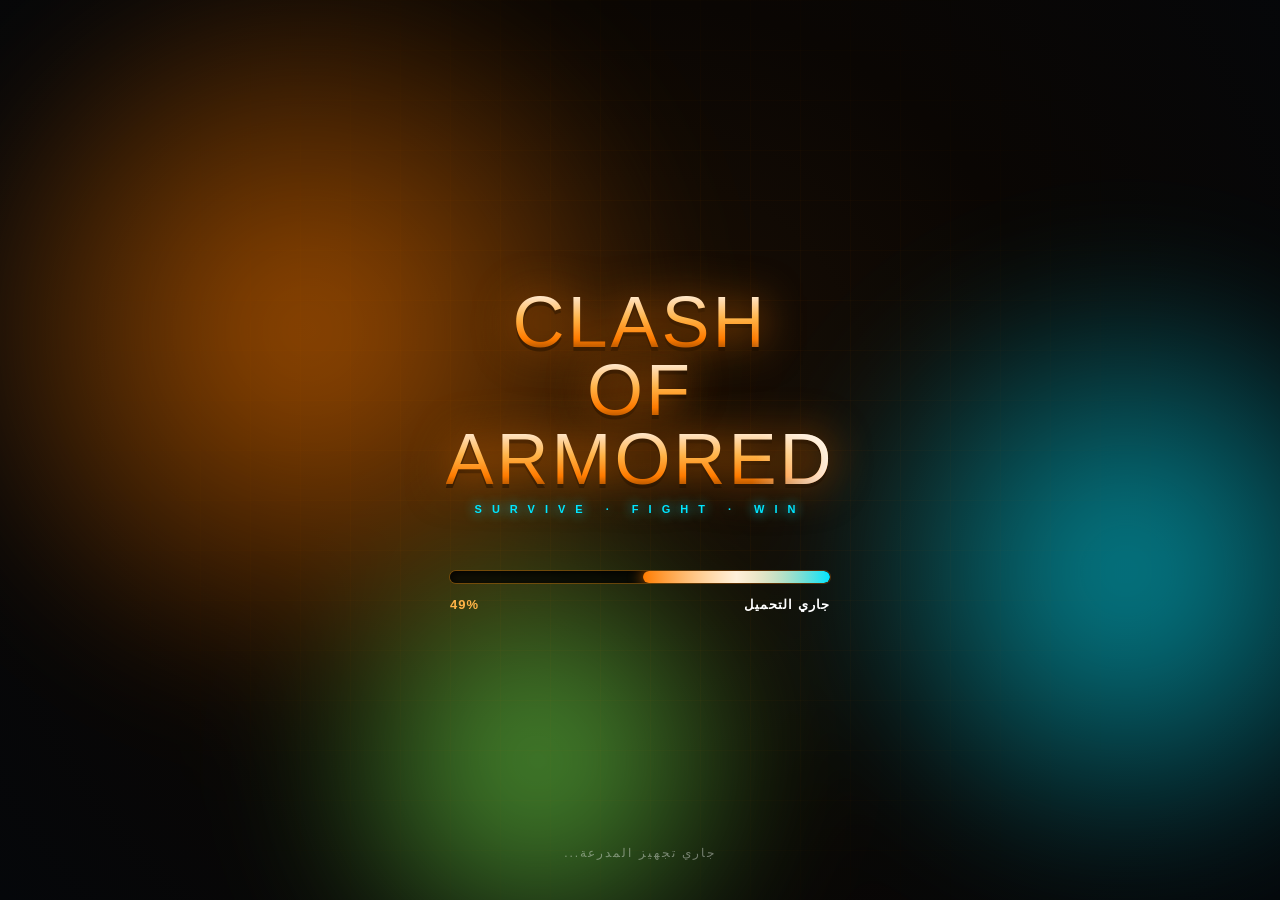
<file: index.html>
<!DOCTYPE html>
<html lang="ar" dir="rtl">
<head>
<meta charset="UTF-8">
<meta name="viewport" content="width=device-width,initial-scale=1,user-scalable=no,viewport-fit=cover">
<meta name="theme-color" content="#05070a">
<title>Clash of Armored</title>
<style>
*{margin:0;padding:0;box-sizing:border-box}
html,body{width:100%;height:100%;overflow:hidden;background:#05070a;color:#fff;
  font-family:-apple-system,'SF Pro Display','Segoe UI',Roboto,sans-serif;
  user-select:none;-webkit-user-select:none;-webkit-tap-highlight-color:transparent}

/* ============ SPLASH ============ */
#splash{position:fixed;inset:0;z-index:9999;display:flex;flex-direction:column;
  align-items:center;justify-content:center;overflow:hidden;
  background:radial-gradient(circle at 50% 45%,#1a0f05 0%,#0a0603 50%,#05070a 100%);
  transition:opacity .7s}
#splash.hide{opacity:0;pointer-events:none}
.mesh{position:absolute;inset:-20%;z-index:0;filter:blur(60px);opacity:.6}
.mesh span{position:absolute;border-radius:50%}
.mesh span:nth-child(1){width:60vw;height:60vw;left:10%;top:10%;
  background:radial-gradient(circle,#ff7b00,transparent 70%);animation:o1 18s ease-in-out infinite}
.mesh span:nth-child(2){width:50vw;height:50vw;right:5%;bottom:15%;
  background:radial-gradient(circle,#00e5ff,transparent 70%);animation:o2 22s ease-in-out infinite}
.mesh span:nth-child(3){width:40vw;height:40vw;left:30%;bottom:5%;
  background:radial-gradient(circle,#7dff56,transparent 70%);animation:o3 20s ease-in-out infinite}
@keyframes o1{0%,100%{transform:translate(0,0) scale(1)}50%{transform:translate(15%,20%) scale(1.2)}}
@keyframes o2{0%,100%{transform:translate(0,0) scale(1)}50%{transform:translate(-15%,-20%) scale(1.15)}}
@keyframes o3{0%,100%{transform:translate(0,0) scale(1)}50%{transform:translate(-20%,15%) scale(1.1)}}
.grid{position:absolute;inset:0;z-index:1;
  background-image:linear-gradient(rgba(255,123,0,.06) 1px,transparent 1px),
    linear-gradient(90deg,rgba(255,123,0,.06) 1px,transparent 1px);
  background-size:50px 50px;opacity:.5;
  mask:radial-gradient(circle at 50% 50%,#000 30%,transparent 75%);
  -webkit-mask:radial-gradient(circle at 50% 50%,#000 30%,transparent 75%);
  animation:gM 15s linear infinite}
@keyframes gM{to{background-position:50px 50px}}
.logo{position:relative;z-index:3;font-family:Impact,'Arial Black',sans-serif;
  font-size:clamp(38px,11vw,72px);line-height:.95;text-align:center;
  letter-spacing:3px;opacity:0;transform:translateY(40px) scale(.85);
  animation:lE 1.4s cubic-bezier(.34,1.56,.64,1) .3s forwards}
.logo span{display:block;
  background:linear-gradient(180deg,#fff 0%,#ffd8a8 20%,#ffb347 45%,#ff7b00 75%,#7a3a00 100%);
  -webkit-background-clip:text;background-clip:text;-webkit-text-fill-color:transparent;
  filter:drop-shadow(0 0 20px rgba(255,123,0,.9)) drop-shadow(0 4px 0 rgba(0,0,0,.5));
  position:relative}
.logo span::after{content:attr(data-t);position:absolute;inset:0;
  background:linear-gradient(100deg,transparent 40%,rgba(255,255,255,.9) 50%,transparent 60%);
  -webkit-background-clip:text;background-clip:text;-webkit-text-fill-color:transparent;
  background-size:200% 100%;animation:shine 3s ease-in-out infinite}
@keyframes lE{to{opacity:1;transform:translateY(0) scale(1)}}
@keyframes shine{0%,60%{background-position:-200% 0}100%{background-position:200% 0}}
.tag{position:relative;z-index:3;margin-top:10px;font-size:11px;font-weight:600;
  letter-spacing:10px;color:#00e5ff;text-shadow:0 0 12px #00e5ff;
  opacity:0;animation:fi .9s ease 1.5s forwards}
@keyframes fi{to{opacity:1}}
.loader{position:relative;z-index:3;width:min(82%,380px);margin-top:56px;
  opacity:0;animation:fi .7s ease 1.7s forwards}
.bar{width:100%;height:12px;background:rgba(0,0,0,.7);border-radius:12px;
  overflow:hidden;position:relative;
  box-shadow:inset 0 2px 8px rgba(0,0,0,.9),0 0 0 1px rgba(255,123,0,.3)}
.fill{height:100%;width:0%;border-radius:10px;position:relative;
  background:linear-gradient(90deg,#ff7b00 0%,#ffb347 50%,#00e5ff 100%);
  box-shadow:0 0 15px #ff7b00;transition:width .12s linear;overflow:hidden}
.fill::after{content:'';position:absolute;inset:0;
  background:linear-gradient(90deg,transparent,rgba(255,255,255,.8),transparent);
  animation:sB 1.3s linear infinite}
@keyframes sB{from{transform:translateX(-100%)}to{transform:translateX(100%)}}
.binfo{display:flex;justify-content:space-between;margin-top:14px;
  font-size:13px;font-weight:600;letter-spacing:1px}
.pct{color:#ffb347;font-weight:900}
.tip{position:absolute;bottom:40px;left:50%;transform:translateX(-50%);
  z-index:3;font-size:12px;color:rgba(255,255,255,.4);letter-spacing:2px;
  opacity:0;animation:fi 1s ease 2.2s forwards}

/* ============ AUTH ============ */
#auth{position:fixed;inset:0;z-index:8000;display:none;flex-direction:column;
  align-items:center;justify-content:center;padding:20px;overflow-y:auto;
  background:radial-gradient(circle at 50% 25%,rgba(255,123,0,.18),transparent 55%),
    radial-gradient(circle at 50% 80%,rgba(0,229,255,.1),transparent 60%),
    linear-gradient(180deg,#0a0d12,#05070a)}
#auth.show{display:flex}
.aw{width:100%;max-width:390px;animation:cI .6s cubic-bezier(.34,1.56,.64,1)}
@keyframes cI{from{opacity:0;transform:translateY(30px)}to{opacity:1;transform:translateY(0)}}
.aLogo{font-family:Impact,'Arial Black',sans-serif;text-align:center;
  font-size:clamp(28px,9vw,46px);line-height:.95;letter-spacing:3px;margin-bottom:6px;
  background:linear-gradient(180deg,#fff,#ffb347 50%,#ff7b00);
  -webkit-background-clip:text;background-clip:text;-webkit-text-fill-color:transparent;
  filter:drop-shadow(0 0 15px rgba(255,123,0,.8))}
.aTag{text-align:center;font-size:10px;letter-spacing:8px;color:#00e5ff;
  text-shadow:0 0 10px #00e5ff;margin-bottom:30px}
.card{background:linear-gradient(180deg,rgba(22,28,36,.92),rgba(13,18,24,.96));
  backdrop-filter:blur(20px);-webkit-backdrop-filter:blur(20px);
  border:1px solid rgba(255,179,71,.4);border-radius:24px;
  padding:28px 22px;position:relative;
  box-shadow:0 30px 70px rgba(0,0,0,.85),0 1px 0 rgba(255,255,255,.15) inset}
.card::before{content:'';position:absolute;inset:-1px;border-radius:24px;
  padding:1px;background:linear-gradient(135deg,rgba(255,123,0,.7),transparent 40%,rgba(0,229,255,.5));
  -webkit-mask:linear-gradient(#fff 0 0) content-box,linear-gradient(#fff 0 0);
  -webkit-mask-composite:xor;mask-composite:exclude;pointer-events:none;opacity:.7}
.cT{font-size:18px;font-weight:800;text-align:center;margin-bottom:22px;
  letter-spacing:2px;text-shadow:0 0 12px rgba(255,179,71,.6)}
.fg{margin-bottom:14px}
.fg label{display:block;font-size:11px;font-weight:700;color:#ffb347;
  margin-bottom:7px;letter-spacing:1.5px}
.inp{width:100%;padding:15px 16px;font-size:15px;color:#fff;
  background:rgba(0,0,0,.55);border:2px solid rgba(255,179,71,.25);
  border-radius:14px;outline:none;font-family:inherit;direction:ltr;text-align:left;
  transition:all .25s}
.inp::placeholder{color:rgba(255,255,255,.2)}
.inp:focus{border-color:#ff7b00;background:rgba(0,0,0,.7);
  box-shadow:0 0 20px rgba(255,123,0,.35)}
.btn{width:100%;padding:16px;font-size:14px;font-weight:800;letter-spacing:2px;
  border-radius:14px;cursor:pointer;border:none;font-family:inherit;
  display:flex;align-items:center;justify-content:center;gap:10px;
  transition:transform .08s,box-shadow .08s}
.btn:active{filter:brightness(1.1)}
.bp{background:linear-gradient(180deg,#ffb347,#ff7b00 55%,#cc5f00);color:#fff;
  text-shadow:0 1px 4px rgba(0,0,0,.7);
  box-shadow:0 5px 0 #7a3a00,0 10px 24px rgba(255,123,0,.55),
    inset 0 1px 0 rgba(255,255,255,.5),inset 0 -3px 8px rgba(0,0,0,.35)}
.bp:active{transform:translateY(4px);box-shadow:0 1px 0 #7a3a00}
.bg1{background:#fff;color:#1a1a1a;margin-top:10px;box-shadow:0 5px 0 #999}
.bg1:active{transform:translateY(4px);box-shadow:0 1px 0 #999}
.bg2{background:rgba(0,229,255,.12);color:#00e5ff;
  border:2px solid rgba(0,229,255,.5);margin-top:10px}
.bg2:active{transform:translateY(4px);background:rgba(0,229,255,.2)}
.div{display:flex;align-items:center;gap:12px;margin:20px 0;
  font-size:10px;color:rgba(255,255,255,.35);letter-spacing:3px}
.div::before,.div::after{content:'';flex:1;height:1px;
  background:linear-gradient(90deg,transparent,rgba(255,179,71,.5),transparent)}
.err{background:rgba(220,38,38,.15);border:1px solid rgba(220,38,38,.5);
  color:#ff8888;padding:12px;border-radius:12px;font-size:12px;
  margin-bottom:14px;display:none;text-align:center;font-weight:600}
.err.show{display:block}
.sw{text-align:center;margin-top:18px;font-size:12px;color:rgba(255,255,255,.5)}
.sw a{color:#ffb347;cursor:pointer;font-weight:800;text-decoration:none}

/* ============ LOBBY ============ */
#lobby{position:fixed;inset:0;display:none;flex-direction:column;overflow:hidden;
  background:linear-gradient(180deg,#0a0d12 0%,#0d1218 55%,#05070a 100%)}
#lobby.show{display:flex}
.bw{position:absolute;inset:0;z-index:0;overflow:hidden}
.bw::before{content:'';position:absolute;inset:-25%;
  background:radial-gradient(circle at 15% 25%,rgba(255,123,0,.22),transparent 42%),
    radial-gradient(circle at 85% 65%,rgba(0,229,255,.14),transparent 48%),
    radial-gradient(circle at 50% 95%,rgba(255,123,0,.28),transparent 55%);
  animation:bM 14s ease-in-out infinite alternate;filter:blur(30px)}
@keyframes bM{to{transform:translate(-4%,3%) scale(1.1)}}
.bw::after{content:'';position:absolute;inset:0;
  background:radial-gradient(circle at 50% 50%,transparent 30%,rgba(0,0,0,.6) 90%);
  pointer-events:none}
.parts{position:absolute;inset:0;z-index:1;pointer-events:none;overflow:hidden}
.p{position:absolute;bottom:-30px;border-radius:50%;opacity:0;animation:rise linear infinite}
.p.fire{background:radial-gradient(circle,#ffd54f 0%,#ff7b00 35%,transparent 70%);
  box-shadow:0 0 15px #ff7b00}
.p.smoke{background:radial-gradient(circle,rgba(90,90,90,.5) 0%,transparent 70%)}
@keyframes rise{0%{transform:translateY(0) translateX(0) scale(.5);opacity:0}
  10%{opacity:.9}90%{opacity:.6}
  100%{transform:translateY(-115vh) translateX(var(--d,0)) scale(1.5);opacity:0}}

.hud{position:relative;z-index:10;display:flex;align-items:center;
  justify-content:space-between;gap:8px;padding:14px 14px 0;
  padding-top:calc(14px + env(safe-area-inset-top,0px))}
.pcard{display:flex;align-items:center;gap:10px;padding:6px 16px 6px 6px;
  background:linear-gradient(135deg,rgba(30,35,42,.75),rgba(15,18,24,.85));
  backdrop-filter:blur(18px);-webkit-backdrop-filter:blur(18px);
  border:1px solid rgba(255,179,71,.35);border-radius:44px;
  box-shadow:0 6px 24px rgba(0,0,0,.6),inset 0 1px 0 rgba(255,255,255,.12);
  cursor:pointer;transition:transform .15s}
.pcard:active{transform:scale(.96)}
.pav{width:44px;height:44px;border-radius:50%;display:flex;align-items:center;
  justify-content:center;font-size:20px;font-weight:900;color:#fff;overflow:hidden;
  background:linear-gradient(135deg,#ffb347,#ff7b00);
  border:2px solid rgba(255,255,255,.4);
  box-shadow:0 0 18px rgba(255,123,0,.8)}
.pav svg{width:100%;height:100%}
.pinfo{display:flex;flex-direction:column;min-width:0}
.pname{font-size:13px;font-weight:800;white-space:nowrap;overflow:hidden;
  text-overflow:ellipsis;max-width:110px}
.pline{display:flex;align-items:center;gap:6px;margin-top:3px}
.lvlb{font-size:9px;font-weight:900;padding:2px 8px;border-radius:8px;
  background:linear-gradient(135deg,#ff7b00,#ffb347);color:#000;letter-spacing:1px}
.xp{width:58px;height:5px;background:rgba(0,0,0,.7);border-radius:4px;
  overflow:hidden;border:1px solid rgba(255,179,71,.3)}
.xpf{height:100%;width:0%;border-radius:4px;transition:width .4s;
  background:linear-gradient(90deg,#00e5ff,#7dff56);box-shadow:0 0 10px #00e5ff}
.curs{display:flex;gap:6px}
.cur{display:flex;align-items:center;gap:5px;padding:7px 12px;
  background:linear-gradient(135deg,rgba(30,35,42,.75),rgba(15,18,24,.85));
  backdrop-filter:blur(18px);-webkit-backdrop-filter:blur(18px);
  border:1px solid rgba(255,179,71,.35);border-radius:30px;
  font-size:12px;font-weight:800}
.cur.g{color:#ffd54f;text-shadow:0 0 8px rgba(255,213,79,.5)}
.cur.d{color:#00e5ff;text-shadow:0 0 8px rgba(0,229,255,.5)}
.itop{width:44px;height:44px;border-radius:50%;display:flex;align-items:center;
  justify-content:center;font-size:20px;cursor:pointer;color:#fff;
  background:linear-gradient(135deg,rgba(30,35,42,.75),rgba(15,18,24,.85));
  backdrop-filter:blur(18px);-webkit-backdrop-filter:blur(18px);
  border:1px solid rgba(255,179,71,.35)}
.itop:active{transform:scale(.88)}

/* ============ STAGE (CHARACTER) ============ */
.stage{position:relative;z-index:5;flex:1;display:flex;align-items:center;
  justify-content:center;padding:10px;min-height:0;flex-direction:column}
.charWrap{position:relative;width:min(280px,70vw);height:min(340px,55vh);
  display:flex;align-items:center;justify-content:center;
  animation:cFloat 4s ease-in-out infinite}
@keyframes cFloat{0%,100%{transform:translateY(0)}50%{transform:translateY(-14px)}}
.charWrap svg{width:100%;height:100%;overflow:visible;
  filter:drop-shadow(0 25px 40px rgba(0,0,0,.85)) drop-shadow(0 0 40px rgba(255,123,0,.4))}
.charInfo{position:relative;z-index:6;text-align:center;margin-top:6px;
  padding:10px 20px;border-radius:14px;
  background:linear-gradient(135deg,rgba(30,35,42,.85),rgba(15,18,24,.9));
  backdrop-filter:blur(18px);border:1px solid rgba(255,179,71,.4);
  box-shadow:0 8px 24px rgba(0,0,0,.6),inset 0 1px 0 rgba(255,255,255,.15)}
.charName{font-size:16px;font-weight:900;letter-spacing:1px;
  text-shadow:0 0 12px rgba(255,179,71,.7)}
.charSub{font-size:10px;color:#9a9a9a;margin-top:2px;letter-spacing:2px}
.rarity{display:inline-block;padding:2px 10px;border-radius:8px;
  font-size:9px;font-weight:900;letter-spacing:1px;margin-top:6px}
.rarity.common{background:linear-gradient(135deg,#6b7280,#4b5563);color:#fff}
.rarity.rare{background:linear-gradient(135deg,#3b82f6,#1e40af);color:#fff}
.rarity.epic{background:linear-gradient(135deg,#a855f7,#7c3aed);color:#fff;
  box-shadow:0 0 15px rgba(168,85,247,.7)}
.rarity.legendary{background:linear-gradient(135deg,#fbbf24,#f59e0b);color:#000;
  box-shadow:0 0 20px rgba(251,191,36,.9);animation:legP 1.6s ease-in-out infinite}
@keyframes legP{0%,100%{box-shadow:0 0 20px rgba(251,191,36,.9)}
  50%{box-shadow:0 0 35px rgba(251,191,36,1)}}

/* Character picker */
.picker{position:relative;z-index:6;display:flex;gap:8px;overflow-x:auto;
  padding:10px 14px;width:100%;scrollbar-width:none;
  -ms-overflow-style:none}
.picker::-webkit-scrollbar{display:none}
.pick{flex:0 0 auto;width:56px;height:56px;border-radius:14px;cursor:pointer;
  background:linear-gradient(135deg,rgba(30,35,42,.85),rgba(15,18,24,.95));
  border:2px solid rgba(255,179,71,.3);display:flex;align-items:center;
  justify-content:center;overflow:hidden;transition:transform .15s,border-color .15s;
  position:relative}
.pick:active{transform:scale(.9)}
.pick svg{width:80%;height:80%}
.pick.sel{border-color:#ffb347;box-shadow:0 0 20px rgba(255,179,71,.8);
  transform:translateY(-4px)}
.pick.sel::after{content:'';position:absolute;inset:-4px;border-radius:16px;
  border:2px solid rgba(255,179,71,.6);animation:pulse2 1.8s ease-in-out infinite}
@keyframes pulse2{0%,100%{transform:scale(1);opacity:.7}50%{transform:scale(1.08);opacity:.3}}

/* ============ SIDES ============ */
.sides{position:absolute;right:12px;top:50%;transform:translateY(-50%);z-index:10;
  display:flex;flex-direction:column;gap:10px}
.sic{width:52px;height:52px;border-radius:16px;display:flex;align-items:center;
  justify-content:center;font-size:21px;cursor:pointer;color:#fff;position:relative;
  background:linear-gradient(135deg,rgba(30,35,42,.8),rgba(15,18,24,.9));
  backdrop-filter:blur(18px);border:1px solid rgba(255,179,71,.4);
  box-shadow:0 8px 24px rgba(0,0,0,.7),inset 0 1px 0 rgba(255,255,255,.15);
  transition:transform .15s}
.sic:active{transform:scale(.85)}
.sic .b{position:absolute;top:-5px;right:-5px;min-width:22px;height:22px;
  border-radius:11px;background:linear-gradient(135deg,#ff3b30,#ff7b00);
  color:#fff;font-size:11px;font-weight:900;display:flex;align-items:center;
  justify-content:center;padding:0 6px;border:2px solid #fff;
  box-shadow:0 0 15px #ff3b30;animation:bounce2 1.5s ease-in-out infinite}
@keyframes bounce2{0%,100%{transform:scale(1)}50%{transform:scale(1.15)}}

/* ============ BOTTOM ============ */
.bottom{position:relative;z-index:10;padding:14px;
  padding-bottom:calc(22px + env(safe-area-inset-bottom,0px));
  display:flex;flex-direction:column;gap:10px}
.bPlay{position:relative;width:100%;max-width:430px;margin:0 auto;
  padding:20px 24px;font-family:Impact,'Arial Black',sans-serif;
  font-size:23px;letter-spacing:5px;color:#fff;
  text-shadow:0 2px 8px rgba(0,0,0,.9),0 0 20px rgba(255,179,71,.7);
  background:linear-gradient(180deg,#ffc670 0%,#ffb347 20%,#ff7b00 65%,#b34e00 100%);
  border:2px solid #ffd8a8;border-radius:20px;cursor:pointer;overflow:hidden;
  box-shadow:0 8px 0 #5a2800,0 14px 30px rgba(255,123,0,.6),
    inset 0 2px 0 rgba(255,255,255,.6),inset 0 -6px 14px rgba(0,0,0,.4);
  transition:transform .1s,box-shadow .1s}
.bPlay::before{content:'';position:absolute;inset:0;
  background:linear-gradient(100deg,transparent 30%,rgba(255,255,255,.7) 50%,transparent 70%);
  transform:translateX(-150%);animation:bShine 3.5s ease-in-out infinite}
@keyframes bShine{0%,65%{transform:translateX(-150%)}100%{transform:translateX(150%)}}
.bPlay:active{transform:translateY(6px);
  box-shadow:0 2px 0 #5a2800,0 6px 16px rgba(255,123,0,.5)}
.row{display:flex;gap:8px;justify-content:center;max-width:430px;
  margin:0 auto;width:100%}
.bsec{flex:1;padding:13px 6px;font-size:11px;font-weight:800;
  letter-spacing:1px;color:#fff;cursor:pointer;
  background:linear-gradient(135deg,rgba(30,35,42,.8),rgba(15,18,24,.9));
  backdrop-filter:blur(18px);border:1px solid rgba(255,179,71,.4);
  border-radius:16px;display:flex;flex-direction:column;align-items:center;gap:5px;
  box-shadow:0 5px 0 rgba(0,0,0,.7),0 10px 24px rgba(0,0,0,.5),
    inset 0 1px 0 rgba(255,255,255,.12);
  transition:transform .1s,box-shadow .1s}
.bsec:active{transform:translateY(4px);box-shadow:0 1px 0 rgba(0,0,0,.7)}
.bsec .ic{font-size:22px;filter:drop-shadow(0 0 6px currentColor)}
.bsec.or{color:#ffb347}.bsec.cy{color:#00e5ff}
.bsec.gr{color:#7dff56}.bsec.rd{color:#ff6b6b}

/* ============ MODAL ============ */
.ov{position:fixed;inset:0;z-index:200;display:none;align-items:center;
  justify-content:center;padding:20px;background:rgba(0,0,0,.8);
  backdrop-filter:blur(10px);-webkit-backdrop-filter:blur(10px)}
.ov.show{display:flex}
.box{width:100%;max-width:430px;max-height:85vh;overflow-y:auto;
  background:linear-gradient(180deg,rgba(24,30,38,.98),rgba(13,18,24,.98));
  border:1px solid rgba(255,179,71,.45);border-radius:22px;padding:24px 20px;
  box-shadow:0 30px 70px rgba(0,0,0,.9),inset 0 1px 0 rgba(255,255,255,.1);
  animation:boxIn .35s cubic-bezier(.34,1.56,.64,1)}
@keyframes boxIn{from{opacity:0;transform:translateY(30px) scale(.94)}
  to{opacity:1;transform:translateY(0) scale(1)}}
.bt{font-family:Impact,sans-serif;font-size:24px;letter-spacing:4px;
  text-align:center;margin-bottom:20px;color:#ff7b00;
  text-shadow:0 0 15px rgba(255,123,0,.8)}
.r{display:flex;justify-content:space-between;align-items:center;
  padding:13px 0;font-size:14px;font-weight:500;
  border-bottom:1px solid rgba(255,255,255,.07)}
.r:last-child{border:none}
.bclose{width:100%;margin-top:18px;padding:15px;font-size:14px;
  font-weight:800;letter-spacing:2px;color:#fff;cursor:pointer;
  background:linear-gradient(180deg,#ff7b00,#cc5f00);
  border:1px solid #ffb347;border-radius:14px;
  box-shadow:0 5px 0 #7a3a00;font-family:inherit}
.bclose:active{transform:translateY(4px);box-shadow:0 1px 0 #7a3a00}

/* ============ TOAST ============ */
.toast{position:fixed;bottom:110px;left:50%;
  transform:translateX(-50%) translateY(80px);z-index:500;
  max-width:90%;padding:14px 24px;font-size:13px;font-weight:600;
  text-align:center;color:#fff;border-radius:14px;
  background:linear-gradient(180deg,rgba(24,30,38,.98),rgba(13,18,24,.98));
  border:1px solid rgba(255,179,71,.5);
  box-shadow:0 15px 40px rgba(0,0,0,.8);
  opacity:0;transition:all .35s cubic-bezier(.34,1.56,.64,1)}
.toast.show{opacity:1;transform:translateX(-50%) translateY(0)}
</style>
</head>
<body>

<div id="splash">
  <div class="mesh"><span></span><span></span><span></span></div>
  <div class="grid"></div>
  <div class="logo">
    <span data-t="CLASH">CLASH</span>
    <span data-t="OF">OF</span>
    <span data-t="ARMORED">ARMORED</span>
  </div>
  <div class="tag">SURVIVE · FIGHT · WIN</div>
  <div class="loader">
    <div class="bar"><div class="fill" id="fill"></div></div>
    <div class="binfo"><span>جاري التحميل</span><span class="pct" id="pct">0%</span></div>
  </div>
  <div class="tip" id="tip">جاري تجهيز المدرعة...</div>
</div>

<div id="auth"><div class="aw" id="aw"></div></div>

<div id="lobby">
  <div class="bw"><div class="parts" id="parts"></div></div>

  <div class="hud">
    <div class="pcard" data-act="profile">
      <div class="pav" id="pav"></div>
      <div class="pinfo">
        <div class="pname" id="pname">Commander</div>
        <div class="pline">
          <span class="lvlb">LV <span id="plvl">1</span></span>
          <div class="xp"><div class="xpf" id="pxp"></div></div>
        </div>
      </div>
    </div>
    <div class="curs">
      <div class="cur g">🪙<span id="pgold">1500</span></div>
      <div class="cur d">💎<span id="pgems">25</span></div>
    </div>
    <button class="itop" data-act="settings">⚙</button>
  </div>

  <div class="stage">
    <div class="charWrap" id="charWrap"></div>
    <div class="charInfo">
      <div class="charName" id="charName">PHANTOM</div>
      <div class="charSub" id="charSub">COMMANDO · SPECIAL FORCES</div>
      <span class="rarity legendary" id="charRarity">LEGENDARY</span>
    </div>
  </div>

  <div class="picker" id="picker"></div>

  <div class="sides">
    <button class="sic" data-act="shop">🛒</button>
    <button class="sic" data-act="daily">🎁<span class="b" id="bdg">1</span></button>
    <button class="sic" data-act="maps">🗺</button>
    <button class="sic" data-act="inventory">🎒</button>
    <button class="sic" data-act="achievements">🏆</button>
  </div>

  <div class="bottom">
    <button class="bPlay" id="btnPlay">⚔ ابدأ المعركة</button>
    <div class="row">
      <button class="bsec or" data-act="shop"><span class="ic">🛒</span><span>المتجر</span></button>
      <button class="bsec cy" data-act="daily"><span class="ic">🎁</span><span>اليومي</span></button>
      <button class="bsec gr" data-act="maps"><span class="ic">🗺</span><span>الخرائط</span></button>
      <button class="bsec rd" data-act="settings"><span class="ic">⚙</span><span>إعدادات</span></button>
    </div>
  </div>
</div>

<div class="ov" id="ov">
  <div class="box">
    <div class="bt" id="boxT">عنوان</div>
    <div id="boxB"></div>
    <button class="bclose" onclick="closeModal()">إغلاق</button>
  </div>
</div>

<div class="toast" id="toast"></div>

<script>
(function(){
'use strict';
var $=function(id){return document.getElementById(id)};

/* ============ CACHE ============ */
var C={
  set:function(k,v){try{localStorage.setItem('coa_'+k,JSON.stringify(v))}catch(e){}},
  get:function(k,d){try{var r=localStorage.getItem('coa_'+k);return r?JSON.parse(r):d}catch(e){return d}},
  del:function(k){localStorage.removeItem('coa_'+k)}
};

/* ============ AUDIO ============ */
var AC=null;
function tone(f,d,t,v){try{
  if(!AC){var A=window.AudioContext||window.webkitAudioContext;if(!A)return;AC=new A()}
  if(AC.state==='suspended')AC.resume();
  var o=AC.createOscillator(),g=AC.createGain();
  o.type=t||'square';o.frequency.value=f;
  g.gain.setValueAtTime(v||.12,AC.currentTime);
  g.gain.exponentialRampToValueAtTime(.001,AC.currentTime+(d||.08));
  o.connect(g);g.connect(AC.destination);o.start();o.stop(AC.currentTime+(d||.08))
}catch(e){}}
var S={
  click:function(){tone(800,.05,'square',.12)},
  success:function(){tone(600,.08,'triangle',.15);setTimeout(function(){tone(900,.12,'triangle',.15)},80)},
  error:function(){tone(220,.15,'sawtooth',.12)},
  coin:function(){tone(1200,.06,'square',.12);setTimeout(function(){tone(1600,.08,'square',.12)},60)},
  select:function(){tone(1000,.06,'triangle',.15);setTimeout(function(){tone(1400,.1,'triangle',.15)},50)}
};

/* ============================================================
   CHARACTERS - 10 different characters with unique SVG
   ============================================================ */
function svgHeader(){
  return '<svg viewBox="0 0 200 280" xmlns="http://www.w3.org/2000/svg">';
}

/* Character 1: PHANTOM - Legendary - Black ninja with orange visor */
function charPhantom(){
  return svgHeader()
  +'<defs>'
  +'<linearGradient id="ph_b" x1="0" y1="0" x2="0" y2="1">'
  +'<stop offset="0%" stop-color="#2a2a2a"/><stop offset="100%" stop-color="#0a0a0a"/></linearGradient>'
  +'<linearGradient id="ph_s" x1="0" y1="0" x2="0" y2="1">'
  +'<stop offset="0%" stop-color="#3a3a3a"/><stop offset="100%" stop-color="#1a1a1a"/></linearGradient>'
  +'<filter id="phGl"><feGaussianBlur stdDeviation="3" result="b"/>'
  +'<feMerge><feMergeNode in="b"/><feMergeNode in="SourceGraphic"/></feMerge></filter>'
  +'</defs>'
  /* legs */
  +'<rect x="72" y="190" width="22" height="70" rx="6" fill="url(#ph_s)"/>'
  +'<rect x="106" y="190" width="22" height="70" rx="6" fill="url(#ph_s)"/>'
  +'<rect x="68" y="250" width="30" height="14" rx="4" fill="#0a0a0a"/>'
  +'<rect x="102" y="250" width="30" height="14" rx="4" fill="#0a0a0a"/>'
  /* torso */
  +'<rect x="60" y="95" width="80" height="105" rx="14" fill="url(#ph_b)"/>'
  +'<rect x="60" y="95" width="80" height="105" rx="14" fill="none" stroke="#000" stroke-width="2"/>'
  /* chest armor plate */
  +'<rect x="70" y="110" width="60" height="30" rx="6" fill="#1a1a1a" stroke="#ff7b00" stroke-width="1.5"/>'
  +'<rect x="78" y="118" width="44" height="4" fill="#ff7b00" opacity=".9"/>'
  +'<rect x="78" y="126" width="30" height="4" fill="#ff7b00" opacity=".7"/>'
  /* belt */
  +'<rect x="60" y="185" width="80" height="8" fill="#0a0a0a"/>'
  +'<rect x="92" y="183" width="16" height="12" fill="#ff7b00" filter="url(#phGl)"/>'
  /* arms */
  +'<rect x="40" y="100" width="22" height="80" rx="8" fill="url(#ph_s)"/>'
  +'<rect x="138" y="100" width="22" height="80" rx="8" fill="url(#ph_s)"/>'
  +'<circle cx="51" cy="185" r="12" fill="#0a0a0a"/>'
  +'<circle cx="149" cy="185" r="12" fill="#0a0a0a"/>'
  /* shoulders */
  +'<ellipse cx="55" cy="100" rx="18" ry="12" fill="#1a1a1a" stroke="#000" stroke-width="1.5"/>'
  +'<ellipse cx="145" cy="100" rx="18" ry="12" fill="#1a1a1a" stroke="#000" stroke-width="1.5"/>'
  /* neck */
  +'<rect x="90" y="82" width="20" height="18" fill="#2a2a2a"/>'
  /* head/hood */
  +'<ellipse cx="100" cy="60" rx="38" ry="42" fill="url(#ph_b)"/>'
  +'<ellipse cx="100" cy="60" rx="38" ry="42" fill="none" stroke="#000" stroke-width="2"/>'
  /* mask face area */
  +'<ellipse cx="100" cy="65" rx="30" ry="32" fill="#0a0a0a"/>'
  /* visor */
  +'<path d="M 68 55 Q 100 45 132 55 L 132 70 Q 100 76 68 70 Z" fill="#ff7b00" filter="url(#phGl)" opacity=".95"/>'
  +'<path d="M 72 58 Q 100 50 128 58" stroke="#fff" stroke-width="2" fill="none" opacity=".8"/>'
  /* hood folds */
  +'<path d="M 62 45 Q 100 20 138 45" stroke="#3a3a3a" stroke-width="3" fill="none"/>'
  +'<path d="M 62 45 L 65 75" stroke="#2a2a2a" stroke-width="2"/>'
  +'<path d="M 138 45 L 135 75" stroke="#2a2a2a" stroke-width="2"/>'
  /* cape */
  +'<path d="M 60 95 Q 40 180 50 240 L 150 240 Q 160 180 140 95 Z" fill="#0a0a0a" opacity=".5"/>'
  +'</svg>';
}

/* Character 2: VALKYRIE - Epic - Female warrior with braid */
function charValkyrie(){
  return svgHeader()
  +'<defs>'
  +'<linearGradient id="vk_a" x1="0" y1="0" x2="0" y2="1">'
  +'<stop offset="0%" stop-color="#5a3010"/><stop offset="100%" stop-color="#2a1808"/></linearGradient>'
  +'<linearGradient id="vk_h" x1="0" y1="0" x2="0" y2="1">'
  +'<stop offset="0%" stop-color="#ffcc44"/><stop offset="100%" stop-color="#aa7700"/></linearGradient>'
  +'<filter id="vkGl"><feGaussianBlur stdDeviation="2" result="b"/>'
  +'<feMerge><feMergeNode in="b"/><feMergeNode in="SourceGraphic"/></feMerge></filter>'
  +'</defs>'
  /* legs */
  +'<path d="M 72 190 L 68 265 L 92 265 L 92 190 Z" fill="#3a2010"/>'
  +'<path d="M 108 190 L 108 265 L 132 265 L 128 190 Z" fill="#3a2010"/>'
  +'<rect x="62" y="255" width="34" height="14" rx="4" fill="#1a0a00"/>'
  +'<rect x="104" y="255" width="34" height="14" rx="4" fill="#1a0a00"/>'
  /* torso armor */
  +'<path d="M 62 95 Q 100 85 138 95 L 130 190 L 70 190 Z" fill="url(#vk_a)"/>'
  +'<path d="M 62 95 Q 100 85 138 95 L 130 190 L 70 190 Z" fill="none" stroke="#000" stroke-width="2"/>'
  /* chest plate detail */
  +'<path d="M 75 105 L 125 105 L 120 140 L 80 140 Z" fill="#7a4a20" stroke="#ffcc44" stroke-width="1.5"/>'
  +'<circle cx="100" cy="122" r="8" fill="#ffcc44" filter="url(#vkGl)"/>'
  +'<path d="M 82 150 L 118 150" stroke="#ffcc44" stroke-width="2"/>'
  /* shoulders */
  +'<ellipse cx="55" cy="100" rx="20" ry="14" fill="#5a3010" stroke="#000" stroke-width="2"/>'
  +'<ellipse cx="145" cy="100" rx="20" ry="14" fill="#5a3010" stroke="#000" stroke-width="2"/>'
  +'<ellipse cx="55" cy="100" rx="12" ry="8" fill="#ffcc44" opacity=".4"/>'
  +'<ellipse cx="145" cy="100" rx="12" ry="8" fill="#ffcc44" opacity=".4"/>'
  /* arms */
  +'<rect x="40" y="105" width="20" height="75" rx="8" fill="#3a2010"/>'
  +'<rect x="140" y="105" width="20" height="75" rx="8" fill="#3a2010"/>'
  /* neck */
  +'<rect x="92" y="80" width="16" height="18" fill="#c89868"/>'
  /* head */
  +'<ellipse cx="100" cy="55" rx="32" ry="38" fill="#d8a878"/>'
  +'<ellipse cx="100" cy="55" rx="32" ry="38" fill="none" stroke="#000" stroke-width="1.5"/>'
  /* hair */
  +'<path d="M 68 45 Q 100 15 132 45 Q 135 65 130 90 L 125 55 Q 100 40 75 55 L 70 90 Q 65 65 68 45 Z" fill="url(#vk_h)"/>'
  +'<path d="M 130 90 Q 145 130 140 180" stroke="#aa7700" stroke-width="10" fill="none" stroke-linecap="round"/>'
  +'<path d="M 130 90 Q 145 130 140 180" stroke="#ffcc44" stroke-width="4" fill="none" stroke-linecap="round"/>'
  /* eyes */
  +'<ellipse cx="88" cy="58" rx="4" ry="5" fill="#000"/>'
  +'<ellipse cx="112" cy="58" rx="4" ry="5" fill="#000"/>'
  +'<circle cx="88" cy="57" r="1.5" fill="#00e5ff" filter="url(#vkGl)"/>'
  +'<circle cx="112" cy="57" r="1.5" fill="#00e5ff" filter="url(#vkGl)"/>'
  /* lips */
  +'<path d="M 94 72 Q 100 76 106 72" stroke="#8a1010" stroke-width="2" fill="none"/>'
  +'</svg>';
}

/* Character 3: RANGER - Rare - Military green with cap */
function charRanger(){
  return svgHeader()
  +'<defs>'
  +'<linearGradient id="rg_u" x1="0" y1="0" x2="0" y2="1">'
  +'<stop offset="0%" stop-color="#7d9556"/><stop offset="100%" stop-color="#3d4a2b"/></linearGradient>'
  +'<linearGradient id="rg_v" x1="0" y1="0" x2="0" y2="1">'
  +'<stop offset="0%" stop-color="#5a6e3d"/><stop offset="100%" stop-color="#2a3418"/></linearGradient>'
  +'</defs>'
  /* legs */
  +'<rect x="74" y="195" width="20" height="65" rx="5" fill="#3d4a2b"/>'
  +'<rect x="106" y="195" width="20" height="65" rx="5" fill="#3d4a2b"/>'
  +'<rect x="70" y="252" width="28" height="14" rx="3" fill="#1a1a1a"/>'
  +'<rect x="102" y="252" width="28" height="14" rx="3" fill="#1a1a1a"/>'
  /* torso */
  +'<rect x="62" y="100" width="76" height="100" rx="10" fill="url(#rg_u)"/>'
  +'<rect x="62" y="100" width="76" height="100" rx="10" fill="none" stroke="#1a1a1a" stroke-width="2"/>'
  /* tactical vest */
  +'<rect x="70" y="110" width="60" height="70" rx="6" fill="url(#rg_v)" stroke="#1a1a1a" stroke-width="1.5"/>'
  +'<rect x="76" y="120" width="20" height="16" fill="#2a3418" stroke="#7d9556" stroke-width="1"/>'
  +'<rect x="104" y="120" width="20" height="16" fill="#2a3418" stroke="#7d9556" stroke-width="1"/>'
  +'<rect x="76" y="142" width="48" height="10" fill="#2a3418" stroke="#7d9556" stroke-width="1"/>'
  +'<rect x="76" y="158" width="48" height="14" fill="#2a3418" stroke="#7d9556" stroke-width="1"/>'
  /* arms */
  +'<rect x="42" y="105" width="20" height="80" rx="7" fill="url(#rg_v)"/>'
  +'<rect x="138" y="105" width="20" height="80" rx="7" fill="url(#rg_v)"/>'
  +'<circle cx="52" cy="190" r="11" fill="#1a1a1a"/>'
  +'<circle cx="148" cy="190" r="11" fill="#1a1a1a"/>'
  /* shoulders */
  +'<ellipse cx="55" cy="105" rx="16" ry="11" fill="#3d4a2b" stroke="#1a1a1a" stroke-width="1.5"/>'
  +'<ellipse cx="145" cy="105" rx="16" ry="11" fill="#3d4a2b" stroke="#1a1a1a" stroke-width="1.5"/>'
  /* neck */
  +'<rect x="92" y="82" width="16" height="20" fill="#c89868"/>'
  /* head */
  +'<ellipse cx="100" cy="58" rx="30" ry="36" fill="#d8a878"/>'
  +'<ellipse cx="100" cy="58" rx="30" ry="36" fill="none" stroke="#000" stroke-width="1.5"/>'
  /* cap */
  +'<path d="M 68 40 Q 100 8 132 40 L 132 50 L 68 50 Z" fill="#3d4a2b" stroke="#1a1a1a" stroke-width="1.5"/>'
  +'<path d="M 130 42 L 155 46 L 155 52 L 130 50 Z" fill="#2a3418"/>'
  +'<rect x="68" y="46" width="64" height="6" fill="#1a1a1a"/>'
  +'<circle cx="100" cy="26" r="5" fill="#ff7b00"/>'
  /* eyes */
  +'<ellipse cx="88" cy="60" rx="3.5" ry="4.5" fill="#000"/>'
  +'<ellipse cx="112" cy="60" rx="3.5" ry="4.5" fill="#000"/>'
  /* mouth */
  +'<path d="M 94 75 L 106 75" stroke="#5a3010" stroke-width="2" stroke-linecap="round"/>'
  /* camo dots */
  +'<circle cx="80" cy="180" r="4" fill="#2a3418"/>'
  +'<circle cx="120" cy="175" r="5" fill="#2a3418"/>'
  +'<circle cx="100" cy="188" r="3" fill="#2a3418"/>'
  +'</svg>';
}

/* Character 4: VIPER - Legendary - Red/black assassin with snake motif */
function charViper(){
  return svgHeader()
  +'<defs>'
  +'<linearGradient id="vp_b" x1="0" y1="0" x2="0" y2="1">'
  +'<stop offset="0%" stop-color="#3a0a0a"/><stop offset="100%" stop-color="#0a0a0a"/></linearGradient>'
  +'<filter id="vpGl"><feGaussianBlur stdDeviation="2.5" result="b"/>'
  +'<feMerge><feMergeNode in="b"/><feMergeNode in="SourceGraphic"/></feMerge></filter>'
  +'</defs>'
  /* legs */
  +'<rect x="72" y="190" width="22" height="70" rx="6" fill="#1a0a0a"/>'
  +'<rect x="106" y="190" width="22" height="70" rx="6" fill="#1a0a0a"/>'
  +'<rect x="68" y="250" width="30" height="14" rx="4" fill="#000"/>'
  +'<rect x="102" y="250" width="30" height="14" rx="4" fill="#000"/>'
  /* torso */
  +'<path d="M 60 95 L 140 95 L 132 190 L 68 190 Z" fill="url(#vp_b)" stroke="#000" stroke-width="2"/>'
  /* snake emblem */
  +'<path d="M 75 115 Q 85 108 95 115 Q 105 122 100 135 Q 95 148 105 155 Q 115 162 125 155" '
  +'stroke="#ff2020" stroke-width="3" fill="none" filter="url(#vpGl)"/>'
  +'<circle cx="73" cy="115" r="3" fill="#ff2020" filter="url(#vpGl)"/>'
  /* belt */
  +'<rect x="60" y="180" width="80" height="8" fill="#000"/>'
  /* shoulders - pointed */
  +'<path d="M 40 100 L 60 88 L 62 105 L 45 115 Z" fill="#2a0a0a" stroke="#000" stroke-width="1.5"/>'
  +'<path d="M 160 100 L 140 88 L 138 105 L 155 115 Z" fill="#2a0a0a" stroke="#000" stroke-width="1.5"/>'
  /* arms */
  +'<rect x="42" y="105" width="20" height="78" rx="7" fill="#1a0a0a"/>'
  +'<rect x="138" y="105" width="20" height="78" rx="7" fill="#1a0a0a"/>'
  +'<circle cx="52" cy="188" r="11" fill="#000"/>'
  +'<circle cx="148" cy="188" r="11" fill="#000"/>'
  /* neck */
  +'<rect x="92" y="80" width="16" height="18" fill="#2a2a2a"/>'
  /* head with hood */
  +'<path d="M 62 55 Q 60 20 100 15 Q 140 20 138 55 L 138 80 Q 100 90 62 80 Z" fill="url(#vp_b)"/>'
  +'<path d="M 62 55 Q 60 20 100 15 Q 140 20 138 55 L 138 80 Q 100 90 62 80 Z" fill="none" stroke="#000" stroke-width="2"/>'
  /* face slit */
  +'<path d="M 70 60 Q 100 55 130 60 L 130 72 Q 100 78 70 72 Z" fill="#0a0a0a"/>'
  /* glowing red eyes */
  +'<ellipse cx="85" cy="66" rx="4" ry="3" fill="#ff2020" filter="url(#vpGl)"/>'
  +'<ellipse cx="115" cy="66" rx="4" ry="3" fill="#ff2020" filter="url(#vpGl)"/>'
  +'<ellipse cx="85" cy="66" rx="1.5" ry="1" fill="#fff"/>'
  +'<ellipse cx="115" cy="66" rx="1.5" ry="1" fill="#fff"/>'
  /* hood folds */
  +'<path d="M 70 35 Q 100 25 130 35" stroke="#4a1010" stroke-width="2" fill="none"/>'
  +'</svg>';
}

/* Character 5: TITAN - Rare - Heavy armored soldier */
function charTitan(){
  return svgHeader()
  +'<defs>'
  +'<linearGradient id="tt_b" x1="0" y1="0" x2="0" y2="1">'
  +'<stop offset="0%" stop-color="#4a4a4a"/><stop offset="100%" stop-color="#1a1a1a"/></linearGradient>'
  +'<linearGradient id="tt_m" x1="0" y1="0" x2="0" y2="1">'
  +'<stop offset="0%" stop-color="#6a6a6a"/><stop offset="100%" stop-color="#2a2a2a"/></linearGradient>'
  +'</defs>'
  /* big legs */
  +'<rect x="66" y="185" width="28" height="80" rx="6" fill="#2a2a2a"/>'
  +'<rect x="106" y="185" width="28" height="80" rx="6" fill="#2a2a2a"/>'
  +'<rect x="60" y="255" width="40" height="16" rx="4" fill="#0a0a0a"/>'
  +'<rect x="100" y="255" width="40" height="16" rx="4" fill="#0a0a0a"/>'
  /* big torso */
  +'<rect x="52" y="90" width="96" height="110" rx="14" fill="url(#tt_b)" stroke="#000" stroke-width="2"/>'
  /* armor plates */
  +'<rect x="62" y="100" width="76" height="35" rx="6" fill="url(#tt_m)" stroke="#000" stroke-width="1.5"/>'
  +'<rect x="62" y="140" width="76" height="25" rx="6" fill="url(#tt_m)" stroke="#000" stroke-width="1.5"/>'
  +'<rect x="62" y="170" width="76" height="20" rx="6" fill="url(#tt_m)" stroke="#000" stroke-width="1.5"/>'
  +'<line x1="100" y1="100" x2="100" y2="185" stroke="#0a0a0a" stroke-width="2"/>'
  /* shoulder armor - big */
  +'<path d="M 35 95 Q 30 75 55 75 L 70 85 L 70 115 L 40 115 Z" fill="#3a3a3a" stroke="#000" stroke-width="2"/>'
  +'<path d="M 165 95 Q 170 75 145 75 L 130 85 L 130 115 L 160 115 Z" fill="#3a3a3a" stroke="#000" stroke-width="2"/>'
  +'<circle cx="52" cy="95" r="4" fill="#ff7b00"/>'
  +'<circle cx="148" cy="95" r="4" fill="#ff7b00"/>'
  /* big arms */
  +'<rect x="30" y="105" width="24" height="80" rx="8" fill="#2a2a2a"/>'
  +'<rect x="146" y="105" width="24" height="80" rx="8" fill="#2a2a2a"/>'
  +'<rect x="26" y="180" width="32" height="24" rx="6" fill="#0a0a0a"/>'
  +'<rect x="142" y="180" width="32" height="24" rx="6" fill="#0a0a0a"/>'
  /* neck */
  +'<rect x="88" y="75" width="24" height="20" fill="#2a2a2a"/>'
  /* helmet */
  +'<path d="M 68 35 Q 100 8 132 35 L 132 75 Q 100 85 68 75 Z" fill="#3a3a3a" stroke="#000" stroke-width="2"/>'
  +'<rect x="72" y="55" width="56" height="16" rx="4" fill="#0a0a0a"/>'
  +'<rect x="72" y="55" width="56" height="16" rx="4" fill="none" stroke="#ff7b00" stroke-width="1"/>'
  /* visor glow */
  +'<rect x="76" y="58" width="48" height="10" rx="3" fill="#00e5ff" opacity=".7"/>'
  +'<rect x="76" y="58" width="48" height="3" rx="2" fill="#aaffff"/>'
  /* helmet vents */
  +'<line x1="100" y1="20" x2="100" y2="35" stroke="#1a1a1a" stroke-width="2"/>'
  +'<line x1="85" y1="22" x2="85" y2="35" stroke="#1a1a1a" stroke-width="1.5"/>'
  +'<line x1="115" y1="22" x2="115" y2="35" stroke="#1a1a1a" stroke-width="1.5"/>'
  +'</svg>';
}

/* Character 6: BLAZE - Epic - Orange/black fire soldier */
function charBlaze(){
  return svgHeader()
  +'<defs>'
  +'<linearGradient id="bz_b" x1="0" y1="0" x2="0" y2="1">'
  +'<stop offset="0%" stop-color="#3a1a00"/><stop offset="100%" stop-color="#0a0500"/></linearGradient>'
  +'<filter id="bzGl"><feGaussianBlur stdDeviation="3" result="b"/>'
  +'<feMerge><feMergeNode in="b"/><feMergeNode in="SourceGraphic"/></feMerge></filter>'
  +'</defs>'
  /* legs */
  +'<rect x="72" y="195" width="22" height="65" rx="5" fill="#1a0a00"/>'
  +'<rect x="106" y="195" width="22" height="65" rx="5" fill="#1a0a00"/>'
  +'<rect x="68" y="252" width="30" height="14" rx="4" fill="#0a0500"/>'
  +'<rect x="102" y="252" width="30" height="14" rx="4" fill="#0a0500"/>'
  /* torso */
  +'<rect x="60" y="95" width="80" height="105" rx="12" fill="url(#bz_b)" stroke="#000" stroke-width="2"/>'
  /* flame emblem */
  +'<path d="M 100 110 Q 92 125 95 135 Q 88 128 85 140 Q 92 155 100 155 Q 108 155 115 140 Q 112 128 105 135 Q 108 125 100 110 Z" '
  +'fill="#ff7b00" filter="url(#bzGl)"/>'
  +'<path d="M 100 118 Q 96 128 98 135 Q 100 130 102 135 Q 104 128 100 118 Z" fill="#ffd54f"/>'
  /* belt */
  +'<rect x="60" y="185" width="80" height="8" fill="#0a0500"/>'
  +'<rect x="92" y="183" width="16" height="12" fill="#ff7b00" filter="url(#bzGl)"/>'
  /* shoulders */
  +'<ellipse cx="55" cy="100" rx="18" ry="12" fill="#2a1000" stroke="#000" stroke-width="1.5"/>'
  +'<ellipse cx="145" cy="100" rx="18" ry="12" fill="#2a1000" stroke="#000" stroke-width="1.5"/>'
  +'<ellipse cx="55" cy="100" rx="10" ry="6" fill="#ff7b00" opacity=".5"/>'
  +'<ellipse cx="145" cy="100" rx="10" ry="6" fill="#ff7b00" opacity=".5"/>'
  /* arms */
  +'<rect x="42" y="105" width="20" height="80" rx="7" fill="#1a0a00"/>'
  +'<rect x="138" y="105" width="20" height="80" rx="7" fill="#1a0a00"/>'
  /* gloves glow */
  +'<circle cx="52" cy="188" r="11" fill="#0a0500" stroke="#ff7b00" stroke-width="1.5"/>'
  +'<circle cx="148" cy="188" r="11" fill="#0a0500" stroke="#ff7b00" stroke-width="1.5"/>'
  /* neck */
  +'<rect x="92" y="80" width="16" height="18" fill="#c89868"/>'
  /* head with helmet */
  +'<ellipse cx="100" cy="58" rx="30" ry="36" fill="#d8a878"/>'
  /* helmet top */
  +'<path d="M 68 42 Q 100 15 132 42 L 132 55 Q 100 48 68 55 Z" fill="#2a1000" stroke="#000" stroke-width="1.5"/>'
  /* goggles */
  +'<path d="M 68 52 Q 100 45 132 52 L 132 68 Q 100 74 68 68 Z" fill="#0a0500" stroke="#ff7b00" stroke-width="1.5"/>'
  +'<circle cx="85" cy="60" r="7" fill="#1a1a1a" stroke="#ffb347" stroke-width="1"/>'
  +'<circle cx="115" cy="60" r="7" fill="#1a1a1a" stroke="#ffb347" stroke-width="1"/>'
  +'<circle cx="85" cy="60" r="3" fill="#ff7b00" filter="url(#bzGl)"/>'
  +'<circle cx="115" cy="60" r="3" fill="#ff7b00" filter="url(#bzGl)"/>'
  /* mouth mask */
  +'<rect x="78" y="72" width="44" height="14" rx="4" fill="#0a0500" stroke="#000" stroke-width="1"/>'
  /* straps */
  +'<line x1="72" y1="60" x2="128" y2="60" stroke="#1a0a00" stroke-width="1"/>'
  +'</svg>';
}

/* Character 7: GHOST - Epic - White/grey sniper */
function charGhost(){
  return svgHeader()
  +'<defs>'
  +'<linearGradient id="gh_b" x1="0" y1="0" x2="0" y2="1">'
  +'<stop offset="0%" stop-color="#e0e0e0"/><stop offset="100%" stop-color="#808080"/></linearGradient>'
  +'<linearGradient id="gh_d" x1="0" y1="0" x2="0" y2="1">'
  +'<stop offset="0%" stop-color="#c0c0c0"/><stop offset="100%" stop-color="#5a5a5a"/></linearGradient>'
  +'</defs>'
  /* legs */
  +'<rect x="74" y="195" width="20" height="65" rx="5" fill="#808080"/>'
  +'<rect x="106" y="195" width="20" height="65" rx="5" fill="#808080"/>'
  +'<rect x="70" y="252" width="28" height="14" rx="4" fill="#3a3a3a"/>'
  +'<rect x="102" y="252" width="28" height="14" rx="4" fill="#3a3a3a"/>'
  /* torso */
  +'<rect x="62" y="95" width="76" height="105" rx="12" fill="url(#gh_b)" stroke="#2a2a2a" stroke-width="2"/>'
  /* sniper vest */
  +'<rect x="72" y="110" width="56" height="70" rx="6" fill="url(#gh_d)" stroke="#2a2a2a" stroke-width="1.5"/>'
  +'<rect x="78" y="118" width="20" height="18" fill="#4a4a4a" stroke="#2a2a2a" stroke-width="1"/>'
  +'<rect x="102" y="118" width="20" height="18" fill="#4a4a4a" stroke="#2a2a2a" stroke-width="1"/>'
  +'<rect x="78" y="142" width="44" height="20" fill="#4a4a4a" stroke="#2a2a2a" stroke-width="1"/>'
  /* crosshair emblem */
  +'<circle cx="100" cy="152" r="7" fill="none" stroke="#ff2020" stroke-width="1.5"/>'
  +'<line x1="100" y1="145" x2="100" y2="159" stroke="#ff2020" stroke-width="1"/>'
  +'<line x1="93" y1="152" x2="107" y2="152" stroke="#ff2020" stroke-width="1"/>'
  /* arms */
  +'<rect x="42" y="105" width="20" height="80" rx="7" fill="url(#gh_d)"/>'
  +'<rect x="138" y="105" width="20" height="80" rx="7" fill="url(#gh_d)"/>'
  +'<circle cx="52" cy="190" r="11" fill="#3a3a3a"/>'
  +'<circle cx="148" cy="190" r="11" fill="#3a3a3a"/>'
  /* shoulders */
  +'<ellipse cx="55" cy="105" rx="16" ry="11" fill="#a0a0a0" stroke="#2a2a2a" stroke-width="1.5"/>'
  +'<ellipse cx="145" cy="105" rx="16" ry="11" fill="#a0a0a0" stroke="#2a2a2a" stroke-width="1.5"/>'
  /* neck */
  +'<rect x="92" y="80" width="16" height="20" fill="#c89868"/>'
  /* head + balaclava */
  +'<ellipse cx="100" cy="55" rx="30" ry="36" fill="#e0e0e0"/>'
  +'<ellipse cx="100" cy="55" rx="30" ry="36" fill="none" stroke="#2a2a2a" stroke-width="1.5"/>'
  /* eye area cutout */
  +'<path d="M 72 50 Q 100 42 128 50 L 128 65 Q 100 70 72 65 Z" fill="#3a3a3a"/>'
  /* eyes */
  +'<ellipse cx="86" cy="58" rx="4" ry="5" fill="#fff"/>'
  +'<ellipse cx="114" cy="58" rx="4" ry="5" fill="#fff"/>'
  +'<circle cx="86" cy="58" r="2.5" fill="#00e5ff"/>'
  +'<circle cx="114" cy="58" r="2.5" fill="#00e5ff"/>'
  +'<circle cx="86" cy="58" r="1" fill="#000"/>'
  +'<circle cx="114" cy="58" r="1" fill="#000"/>'
  /* headset */
  +'<path d="M 68 40 Q 100 15 132 40" stroke="#2a2a2a" stroke-width="4" fill="none"/>'
  +'<ellipse cx="68" cy="55" rx="6" ry="10" fill="#1a1a1a"/>'
  +'<ellipse cx="132" cy="55" rx="6" ry="10" fill="#1a1a1a"/>'
  +'</svg>';
}

/* Character 8: INFERNO - Legendary - Fire demon with horns */
function charInferno(){
  return svgHeader()
  +'<defs>'
  +'<linearGradient id="if_b" x1="0" y1="0" x2="0" y2="1">'
  +'<stop offset="0%" stop-color="#8a1010"/><stop offset="100%" stop-color="#1a0000"/></linearGradient>'
  +'<filter id="ifGl"><feGaussianBlur stdDeviation="4" result="b"/>'
  +'<feMerge><feMergeNode in="b"/><feMergeNode in="SourceGraphic"/></feMerge></filter>'
  +'</defs>'
  /* legs */
  +'<rect x="72" y="195" width="22" height="65" rx="6" fill="#1a0000"/>'
  +'<rect x="106" y="195" width="22" height="65" rx="6" fill="#1a0000"/>'
  +'<rect x="68" y="252" width="30" height="14" rx="4" fill="#000"/>'
  +'<rect x="102" y="252" width="30" height="14" rx="4" fill="#000"/>'
  /* torso */
  +'<rect x="60" y="95" width="80" height="105" rx="12" fill="url(#if_b)" stroke="#000" stroke-width="2"/>'
  /* burning core */
  +'<circle cx="100" cy="145" r="14" fill="#ff7b00" filter="url(#ifGl)"/>'
  +'<circle cx="100" cy="145" r="8" fill="#ffd54f"/>'
  +'<circle cx="100" cy="145" r="4" fill="#fff"/>'
  /* cracked lines */
  +'<path d="M 100 130 L 95 140 L 105 150 L 100 165" stroke="#ff7b00" stroke-width="2" fill="none" filter="url(#ifGl)"/>'
  /* shoulders with spikes */
  +'<path d="M 40 105 L 55 90 L 62 100 L 68 88 L 74 105 L 74 115 L 40 115 Z" fill="#3a0808" stroke="#000" stroke-width="1.5"/>'
  +'<path d="M 160 105 L 145 90 L 138 100 L 132 88 L 126 105 L 126 115 L 160 115 Z" fill="#3a0808" stroke="#000" stroke-width="1.5"/>'
  /* arms */
  +'<rect x="40" y="105" width="22" height="80" rx="7" fill="#1a0000"/>'
  +'<rect x="138" y="105" width="22" height="80" rx="7" fill="#1a0000"/>'
  /* clawed hands */
  +'<circle cx="51" cy="190" r="12" fill="#0a0000"/>'
  +'<circle cx="149" cy="190" r="12" fill="#0a0000"/>'
  +'<path d="M 42 195 L 38 205 M 45 197 L 43 208 M 48 198 L 47 209" stroke="#8a1010" stroke-width="2"/>'
  +'<path d="M 158 195 L 162 205 M 155 197 L 157 208 M 152 198 L 153 209" stroke="#8a1010" stroke-width="2"/>'
  /* head with demon features */
  +'<ellipse cx="100" cy="58" rx="32" ry="36" fill="#8a1010"/>'
  +'<ellipse cx="100" cy="58" rx="32" ry="36" fill="none" stroke="#000" stroke-width="2"/>'
  /* horns */
  +'<path d="M 72 35 Q 60 10 45 15 Q 55 25 65 40 Z" fill="#3a0808" stroke="#000" stroke-width="1.5"/>'
  +'<path d="M 128 35 Q 140 10 155 15 Q 145 25 135 40 Z" fill="#3a0808" stroke="#000" stroke-width="1.5"/>'
  +'<path d="M 70 32 Q 58 15 50 18" stroke="#6a1010" stroke-width="1.5" fill="none"/>'
  +'<path d="M 130 32 Q 142 15 150 18" stroke="#6a1010" stroke-width="1.5" fill="none"/>'
  /* glowing eyes */
  +'<ellipse cx="85" cy="58" rx="7" ry="5" fill="#ff7b00" filter="url(#ifGl)"/>'
  +'<ellipse cx="115" cy="58" rx="7" ry="5" fill="#ff7b00" filter="url(#ifGl)"/>'
  +'<ellipse cx="85" cy="58" rx="3" ry="2.5" fill="#ffd54f"/>'
  +'<ellipse cx="115" cy="58" rx="3" ry="2.5" fill="#ffd54f"/>'
  +'<ellipse cx="85" cy="58" rx="1.2" ry="1" fill="#fff"/>'
  +'<ellipse cx="115" cy="58" rx="1.2" ry="1" fill="#fff"/>'
  /* mouth with fangs */
  +'<path d="M 84 78 Q 100 84 116 78" stroke="#000" stroke-width="2" fill="none"/>'
  +'<path d="M 88 78 L 90 82 L 92 78" fill="#fff"/>'
  +'<path d="M 96 80 L 98 84 L 100 80" fill="#fff"/>'
  +'<path d="M 104 80 L 106 84 L 108 80" fill="#fff"/>'
  +'<path d="M 112 78 L 114 82 L 116 78" fill="#fff"/>'
  +'</svg>';
}

/* Character 9: STEEL - Common - Basic soldier */
function charSteel(){
  return svgHeader()
  +'<defs>'
  +'<linearGradient id="st_b" x1="0" y1="0" x2="0" y2="1">'
  +'<stop offset="0%" stop-color="#6a6a6a"/><stop offset="100%" stop-color="#2a2a2a"/></linearGradient>'
  +'</defs>'
  /* legs */
  +'<rect x="74" y="195" width="20" height="65" rx="5" fill="#4a4a4a"/>'
  +'<rect x="106" y="195" width="20" height="65" rx="5" fill="#4a4a4a"/>'
  +'<rect x="70" y="252" width="28" height="14" rx="4" fill="#2a2a2a"/>'
  +'<rect x="102" y="252" width="28" height="14" rx="4" fill="#2a2a2a"/>'
  /* torso */
  +'<rect x="62" y="100" width="76" height="100" rx="10" fill="url(#st_b)" stroke="#1a1a1a" stroke-width="2"/>'
  +'<rect x="72" y="112" width="56" height="50" rx="4" fill="#3a3a3a" stroke="#1a1a1a" stroke-width="1"/>'
  +'<line x1="100" y1="112" x2="100" y2="162" stroke="#1a1a1a" stroke-width="1.5"/>'
  /* arms */
  +'<rect x="42" y="105" width="20" height="78" rx="7" fill="#4a4a4a"/>'
  +'<rect x="138" y="105" width="20" height="78" rx="7" fill="#4a4a4a"/>'
  +'<circle cx="52" cy="188" r="11" fill="#2a2a2a"/>'
  +'<circle cx="148" cy="188" r="11" fill="#2a2a2a"/>'
  /* shoulders */
  +'<ellipse cx="55" cy="105" rx="15" ry="10" fill="#5a5a5a" stroke="#1a1a1a" stroke-width="1.5"/>'
  +'<ellipse cx="145" cy="105" rx="15" ry="10" fill="#5a5a5a" stroke="#1a1a1a" stroke-width="1.5"/>'
  /* neck */
  +'<rect x="92" y="82" width="16" height="20" fill="#c89868"/>'
  /* head */
  +'<ellipse cx="100" cy="58" rx="30" ry="36" fill="#d8a878"/>'
  /* helmet */
  +'<path d="M 68 45 Q 100 20 132 45 L 132 55 L 68 55 Z" fill="#4a4a4a" stroke="#1a1a1a" stroke-width="1.5"/>'
  +'<rect x="68" y="53" width="64" height="5" fill="#2a2a2a"/>'
  /* eyes */
  +'<ellipse cx="88" cy="62" rx="3" ry="4" fill="#000"/>'
  +'<ellipse cx="112" cy="62" rx="3" ry="4" fill="#000"/>'
  /* mouth */
  +'<path d="M 94 76 L 106 76" stroke="#5a3010" stroke-width="2" stroke-linecap="round"/>'
  +'</svg>';
}

/* Character 10: NOVA - Legendary - Cyan/white futuristic */
function charNova(){
  return svgHeader()
  +'<defs>'
  +'<linearGradient id="nv_b" x1="0" y1="0" x2="0" y2="1">'
  +'<stop offset="0%" stop-color="#e8f4ff"/><stop offset="100%" stop-color="#4a8ac0"/></linearGradient>'
  +'<linearGradient id="nv_a" x1="0" y1="0" x2="0" y2="1">'
  +'<stop offset="0%" stop-color="#8ac8ff"/><stop offset="100%" stop-color="#2a5a90"/></linearGradient>'
  +'<filter id="nvGl"><feGaussianBlur stdDeviation="3" result="b"/>'
  +'<feMerge><feMergeNode in="b"/><feMergeNode in="SourceGraphic"/></feMerge></filter>'
  +'</defs>'
  /* legs */
  +'<rect x="74" y="195" width="20" height="65" rx="5" fill="#4a8ac0"/>'
  +'<rect x="106" y="195" width="20" height="65" rx="5" fill="#4a8ac0"/>'
  +'<rect x="70" y="252" width="28" height="14" rx="4" fill="#2a5a90" stroke="#00e5ff" stroke-width="1"/>'
  +'<rect x="102" y="252" width="28" height="14" rx="4" fill="#2a5a90" stroke="#00e5ff" stroke-width="1"/>'
  /* torso */
  +'<rect x="60" y="95" width="80" height="105" rx="14" fill="url(#nv_b)" stroke="#00e5ff" stroke-width="1.5"/>'
  /* chest core */
  +'<circle cx="100" cy="140" r="18" fill="#2a5a90" stroke="#00e5ff" stroke-width="1.5"/>'
  +'<circle cx="100" cy="140" r="10" fill="#00e5ff" filter="url(#nvGl)"/>'
  +'<circle cx="100" cy="140" r="5" fill="#fff"/>'
  /* circuit lines */
  +'<path d="M 75 110 L 90 110 L 90 125 L 100 125" stroke="#00e5ff" stroke-width="1.5" fill="none"/>'
  +'<path d="M 125 110 L 110 110 L 110 125 L 100 125" stroke="#00e5ff" stroke-width="1.5" fill="none"/>'
  +'<path d="M 75 180 L 90 180 L 90 165 L 100 165" stroke="#00e5ff" stroke-width="1.5" fill="none"/>'
  +'<path d="M 125 180 L 110 180 L 110 165 L 100 165" stroke="#00e5ff" stroke-width="1.5" fill="none"/>'
  /* shoulders */
  +'<ellipse cx="55" cy="102" rx="18" ry="12" fill="url(#nv_a)" stroke="#00e5ff" stroke-width="1.5"/>'
  +'<ellipse cx="145" cy="102" rx="18" ry="12" fill="url(#nv_a)" stroke="#00e5ff" stroke-width="1.5"/>'
  +'<ellipse cx="55" cy="102" rx="8" ry="5" fill="#00e5ff" filter="url(#nvGl)"/>'
  +'<ellipse cx="145" cy="102" rx="8" ry="5" fill="#00e5ff" filter="url(#nvGl)"/>'
  /* arms */
  +'<rect x="42" y="105" width="20" height="80" rx="7" fill="url(#nv_a)"/>'
  +'<rect x="138" y="105" width="20" height="80" rx="7" fill="url(#nv_a)"/>'
  +'<rect x="46" y="130" width="12" height="3" fill="#00e5ff"/>'
  +'<rect x="142" y="130" width="12" height="3" fill="#00e5ff"/>'
  +'<rect x="46" y="150" width="12" height="3" fill="#00e5ff"/>'
  +'<rect x="142" y="150" width="12" height="3" fill="#00e5ff"/>'
  +'<circle cx="52" cy="190" r="11" fill="#2a5a90" stroke="#00e5ff" stroke-width="1.5"/>'
  +'<circle cx="148" cy="190" r="11" fill="#2a5a90" stroke="#00e5ff" stroke-width="1.5"/>'
  /* neck */
  +'<rect x="92" y="78" width="16" height="20" fill="#3a6a9a"/>'
  /* head + futuristic helmet */
  +'<ellipse cx="100" cy="55" rx="32" ry="38" fill="url(#nv_b)" stroke="#00e5ff" stroke-width="1.5"/>'
  /* visor */
  +'<path d="M 68 52 Q 100 42 132 52 L 132 72 Q 100 80 68 72 Z" fill="#0a1a2a" stroke="#00e5ff" stroke-width="1.5"/>'
  /* HUD lines on visor */
  +'<line x1="76" y1="60" x2="92" y2="60" stroke="#00e5ff" stroke-width="1" opacity=".8"/>'
  +'<line x1="108" y1="60" x2="124" y2="60" stroke="#00e5ff" stroke-width="1" opacity=".8"/>'
  +'<line x1="76" y1="65" x2="88" y2="65" stroke="#00e5ff" stroke-width="0.8" opacity=".6"/>'
  +'<line x1="112" y1="65" x2="124" y2="65" stroke="#00e5ff" stroke-width="0.8" opacity=".6"/>'
  /* glowing eyes */
  +'<circle cx="86" cy="62" r="3" fill="#00e5ff" filter="url(#nvGl)"/>'
  +'<circle cx="114" cy="62" r="3" fill="#00e5ff" filter="url(#nvGl)"/>'
  /* helmet details */
  +'<path d="M 100 20 L 100 35" stroke="#00e5ff" stroke-width="2"/>'
  +'<circle cx="100" cy="18" r="3" fill="#00e5ff" filter="url(#nvGl)"/>'
  +'</svg>';
}

/* ============ CHARACTER DATA ============ */
var CHARACTERS=[
  {id:'phantom', name:'PHANTOM', sub:'COMMANDO · SPECIAL FORCES', rarity:'legendary', svg:charPhantom},
  {id:'valkyrie',name:'VALKYRIE',sub:'WARRIOR · SHIELD MAIDEN',    rarity:'epic',     svg:charValkyrie},
  {id:'nova',    name:'NOVA',    sub:'CYBER · ELITE UNIT',          rarity:'legendary',svg:charNova},
  {id:'viper',   name:'VIPER',   sub:'ASSASSIN · POISON BLADE',     rarity:'legendary',svg:charViper},
  {id:'inferno', name:'INFERNO', sub:'DEMON · FIRE LORD',           rarity:'legendary',svg:charInferno},
  {id:'titan',   name:'TITAN',   sub:'HEAVY · ARMORED UNIT',        rarity:'rare',     svg:charTitan},
  {id:'blaze',   name:'BLAZE',   sub:'PYRO · FIRE TROOPER',         rarity:'epic',     svg:charBlaze},
  {id:'ghost',   name:'GHOST',   sub:'SNIPER · SHADOW UNIT',        rarity:'epic',     svg:charGhost},
  {id:'ranger',  name:'RANGER',  sub:'SCOUT · JUNGLE OPS',          rarity:'rare',     svg:charRanger},
  {id:'steel',   name:'STEEL',   sub:'SOLDIER · BASIC UNIT',        rarity:'common',   svg:charSteel}
];

/* ============ PROFILE ============ */
function getP(){return C.get('profile',null)}
function saveP(p){C.set('profile',p)}
function newP(name,ch,m){
  var p={id:'p_'+Date.now(),username:name,char:ch||'phantom',method:m||'guest',
    level:1,xp:0,xpMax:1000,gold:1500,gems:25,wins:0,kills:0,matches:0,
    unlocked:['phantom','steel','ranger','valkyrie'],createdAt:Date.now()};
  saveP(p);return p;
}

/* ============ TOAST ============ */
var tT=null;
function toast(msg,d){
  var t=$('toast');t.textContent=msg;t.classList.add('show');
  clearTimeout(tT);tT=setTimeout(function(){t.classList.remove('show')},d||2200);
}
window.toast=toast;

/* ============ MODAL ============ */
function openModal(t,h){
  $('boxT').textContent=t;$('boxB').innerHTML=h;$('ov').classList.add('show');
}
function closeModal(){$('ov').classList.remove('show')}
window.closeModal=closeModal;
$('ov').onclick=function(e){if(e.target===this)closeModal()};

/* ============ SPLASH ============ */
function splash(){
  var fill=$('fill'),pct=$('pct'),tip=$('tip');
  var tips=['جاري تجهيز المدرعة...','تحميل الأسلحة...','محاكاة المعركة...','تحميل الشخصيات...','جاهز للقتال!'];
  var ti=0,prog=0;
  var ti2=setInterval(function(){ti=(ti+1)%tips.length;tip.textContent=tips[ti]},900);
  var t=setInterval(function(){
    prog+=Math.random()*9+3;
    if(prog>=100){prog=100;clearInterval(t);clearInterval(ti2);
      setTimeout(function(){$('splash').classList.add('hide');after()},500)}
    fill.style.width=prog+'%';pct.textContent=Math.floor(prog)+'%';
  },100);
}
function after(){
  var p=getP();
  if(p&&p.id){lobby(p)}else{showLogin()}
}

/* ============ AUTH ============ */
function showLogin(){
  var w=$('aw');
  w.innerHTML=''
    +'<div class="aLogo">CLASH OF<br>ARMORED</div>'
    +'<div class="aTag">SURVIVE · FIGHT · WIN</div>'
    +'<div class="card">'
    +'<div class="cT">👤 تسجيل الدخول</div>'
    +'<div class="err" id="err"></div>'
    +'<div class="fg"><label>اسم المستخدم</label>'
    +'<input type="text" class="inp" id="inU" placeholder="Commander" maxlength="20"></div>'
    +'<button class="btn bp" id="btnL">▶ متابعة</button>'
    +'<div class="div">أو</div>'
    +'<button class="btn bg1" id="btnG"><b style="color:#4285F4;font-size:18px">G</b> الدخول بحساب Google</button>'
    +'<button class="btn bg2" id="btnX">🎮 الدخول كزائر</button>'
    +'<div class="sw">ليس لديك حساب؟ <a id="goR">أنشئ حساباً</a></div>'
    +'</div>';
  $('auth').classList.add('show');
  $('btnL').onclick=dLogin;$('btnG').onclick=dGoogle;$('btnX').onclick=dGuest;
  $('goR').onclick=showReg;
}
function showReg(){
  var w=$('aw');
  w.innerHTML=''
    +'<div class="aLogo">CLASH OF<br>ARMORED</div>'
    +'<div class="aTag">CREATE YOUR LEGEND</div>'
    +'<div class="card">'
    +'<div class="cT">✚ حساب جديد</div>'
    +'<div class="err" id="err"></div>'
    +'<div class="fg"><label>اسم المستخدم</label>'
    +'<input type="text" class="inp" id="rU" placeholder="Commander" maxlength="20"></div>'
    +'<button class="btn bp" id="btnR">✚ إنشاء الحساب</button>'
    +'<div class="sw">لديك حساب؟ <a id="goL">تسجيل الدخول</a></div>'
    +'</div>';
  $('auth').classList.add('show');
  $('btnR').onclick=dReg;$('goL').onclick=showLogin;
}
function err(m){var e=$('err');if(e){e.textContent=m;e.classList.add('show')}S.error()}
function dReg(){
  var n=($('rU').value||'').trim();
  if(n.length<2)return err('الاسم قصير جداً');
  var p=newP(n,'phantom','email');S.success();lobby(p);
}
function dLogin(){
  var n=($('inU').value||'').trim();var p=getP();
  if(p&&n.length>=2){p.username=n;saveP(p)}
  if(!p){showReg();return}
  S.success();lobby(p);
}
function dGoogle(){
  var p=getP();
  if(!p)p=newP('GoogleUser'+Math.floor(Math.random()*9000+1000),'phantom','google');
  S.success();lobby(p);
}
function dGuest(){
  var p=getP();
  if(!p)p=newP('Guest'+Math.floor(Math.random()*9000+1000),'steel','guest');
  S.success();lobby(p);
}

/* ============ LOBBY ============ */
var cur=null,curCharIdx=0;
function lobby(p){
  cur=p;
  if(!cur.unlocked)cur.unlocked=['phantom','steel','ranger','valkyrie'];
  $('auth').classList.remove('show');
  $('lobby').classList.add('show');
  hud(p);
  // find current character index
  curCharIdx=0;
  for(var i=0;i<CHARACTERS.length;i++)if(CHARACTERS[i].id===cur.char){curCharIdx=i;break}
  showChar(curCharIdx);
  buildPicker();
  parts();
  bind();
}
function hud(p){
  if(!p)return;
  $('pname').textContent=p.username;
  var avHTML='';
  for(var i=0;i<CHARACTERS.length;i++){
    if(CHARACTERS[i].id===p.char){avHTML=CHARACTERS[i].svg();break}
  }
  $('pav').innerHTML=avHTML||'';
  $('plvl').textContent=p.level;
  $('pxp').style.width=((p.xp/p.xpMax)*100)+'%';
  $('pgold').textContent=p.gold.toLocaleString();
  $('pgems').textContent=p.gems;
}
function showChar(idx){
  var c=CHARACTERS[idx];
  if(!c)return;
  $('charWrap').innerHTML=c.svg();
  $('charName').textContent=c.name;
  $('charSub').textContent=c.sub;
  var r=$('charRarity');
  r.className='rarity '+c.rarity;
  r.textContent=c.rarity.toUpperCase();
  // update selection in picker
  var picks=document.querySelectorAll('.pick');
  for(var i=0;i<picks.length;i++)picks[i].classList.remove('sel');
  if(picks[idx])picks[idx].classList.add('sel');
  // save
  if(cur){cur.char=c.id;saveP(cur);hud(cur)}
}
function buildPicker(){
  var h='';
  for(var i=0;i<CHARACTERS.length;i++){
    var c=CHARACTERS[i];
    var locked=cur.unlocked.indexOf(c.id)===-1;
    h+='<div class="pick'+(i===curCharIdx?' sel':'')+'" data-i="'+i+'">'
      +'<div style="width:100%;height:100%;display:flex;align-items:center;justify-content:center;'
      +(locked?'filter:grayscale(1);opacity:.4;':'')+'">'+c.svg()+'</div>'
      +(locked?'<div style="position:absolute;inset:0;display:flex;align-items:center;justify-content:center;'
        +'background:rgba(0,0,0,.6);border-radius:12px;font-size:20px">🔒</div>':'')
      +'</div>';
  }
  $('picker').innerHTML=h;
  var els=document.querySelectorAll('.pick');
  for(var j=0;j<els.length;j++){(function(el,i){
    el.onclick=function(){
      var c=CHARACTERS[i];
      var locked=cur.unlocked.indexOf(c.id)===-1;
      if(locked){
        S.error();
        toast('🔒 '+c.name+' مقفلة — تفتح في المستوى '+(i*3+2));
        return;
      }
      S.select();
      curCharIdx=i;
      showChar(i);
    };
  })(els[j],j)}
}
function parts(){
  var box=$('parts');if(box.dataset.on)return;box.dataset.on='1';
  function mk(k){
    var d=document.createElement('div');d.className='p '+k;
    var sz=k==='fire'?10+Math.random()*16:22+Math.random()*34;
    d.style.width=sz+'px';d.style.height=sz+'px';
    d.style.left=Math.random()*100+'%';
    d.style.setProperty('--d',(Math.random()*200-100)+'px');
    var dur=k==='fire'?3+Math.random()*2.5:6+Math.random()*4;
    d.style.animationDuration=dur+'s';
    d.style.animationDelay=(Math.random()*4)+'s';
    box.appendChild(d);
    setTimeout(function(){d.remove()},(dur+4)*1000);
  }
  for(var i=0;i<12;i++)mk('fire');
  for(var j=0;j<6;j++)mk('smoke');
  setInterval(function(){mk('fire');if(Math.random()>.5)mk('smoke')},900);
}
function bind(){
  $('btnPlay').onclick=function(){
    S.click();toast('⚔ جاري تحميل المعركة...');
    setTimeout(function(){window.location.href='game/index.html'},700);
  };
  var els=document.querySelectorAll('[data-act]');
  for(var i=0;i<els.length;i++){(function(el){
    el.onclick=function(){S.click();act(el.getAttribute('data-act'))};
  })(els[i])}
}
function act(a){
  if(a==='settings')return openModal('الإعدادات',
    '<div class="r"><span>🔊 الصوت</span><span>70%</span></div>'
    +'<div class="r"><span>🎮 الحساسية</span><span>5</span></div>');
  if(a==='shop')return openModal('المتجر',
    '<div class="r"><span>💎 100 جوهرة</span><span style="color:#ffd54f">1000 🪙</span></div>'
    +'<div class="r"><span>🔓 فتح VALKYRIE</span><span style="color:#ffd54f">500 🪙</span></div>'
    +'<div class="r"><span>🔓 فتح TITAN</span><span style="color:#ffd54f">800 🪙</span></div>'
    +'<div class="r"><span>🔓 فتح BLAZE</span><span style="color:#00e5ff">20 💎</span></div>'
    +'<div class="r"><span>🔓 فتح NOVA</span><span style="color:#00e5ff">50 💎</span></div>'
    +'<div class="r"><span>🔓 فتح VIPER</span><span style="color:#00e5ff">75 💎</span></div>'
    +'<div class="r"><span>🔓 فتح INFERNO</span><span style="color:#00e5ff">100 💎</span></div>');
  if(a==='maps')return openModal('الخرائط',
    '<div class="r"><span>🗺 ساحة التدريب</span><span style="color:#7dff56">✓</span></div>'
    +'<div class="r"><span>🏭 مصنع</span><span style="color:#9a9a9a">🔒</span></div>');
  if(a==='achievements')return openModal('الإنجازات',
    '<div class="r"><span>🎯 أول فوز</span><span style="color:#7dff56">✓</span></div>'
    +'<div class="r"><span>💀 10 قتلات</span><span>3/10</span></div>');
  if(a==='inventory')return openModal('الحقيبة',
    '<div class="r"><span>🔫 مدفع</span><span style="color:#00e5ff">مفعّل</span></div>'
    +'<div class="r"><span>🛡 درع</span><span style="color:#00e5ff">مفعّل</span></div>');
  if(a==='daily'){
    cur.gold+=200;cur.gems+=5;saveP(cur);hud(cur);S.coin();
    var b=$('bdg');if(b)b.style.display='none';
    return toast('🎁 استلمت 200 ذهب + 5 جواهر!');
  }
  if(a==='profile'){
    var rate=cur.matches?Math.round((cur.wins/cur.matches)*100):0;
    return openModal('الملف الشخصي',
      '<div style="font-size:18px;font-weight:900;text-align:center;margin-bottom:12px">'+cur.username+'</div>'
      +'<div class="r"><span>🏆 المستوى</span><span style="color:#ffb347">'+cur.level+'</span></div>'
      +'<div class="r"><span>🎯 المباريات</span><span>'+cur.matches+'</span></div>'
      +'<div class="r"><span>🥇 الانتصارات</span><span style="color:#7dff56">'+cur.wins+'</span></div>'
      +'<div class="r"><span>💀 القتلات</span><span style="color:#ff6b6b">'+cur.kills+'</span></div>'
      +'<div class="r"><span>📊 نسبة الفوز</span><span>'+rate+'%</span></div>'
      +'<button class="bclose" style="background:linear-gradient(180deg,#dc2626,#991b1b)" onclick="logout()">🚪 تسجيل الخروج</button>');
  }
  toast('🚧 قيد التطوير');
}
function logout(){
  C.del('profile');closeModal();
  $('lobby').classList.remove('show');showLogin();
}
window.logout=logout;

/* ============ BOOT ============ */
window.addEventListener('DOMContentLoaded',function(){
  setTimeout(splash,100);
});
})();
</script>
</body>
</html>
</file>
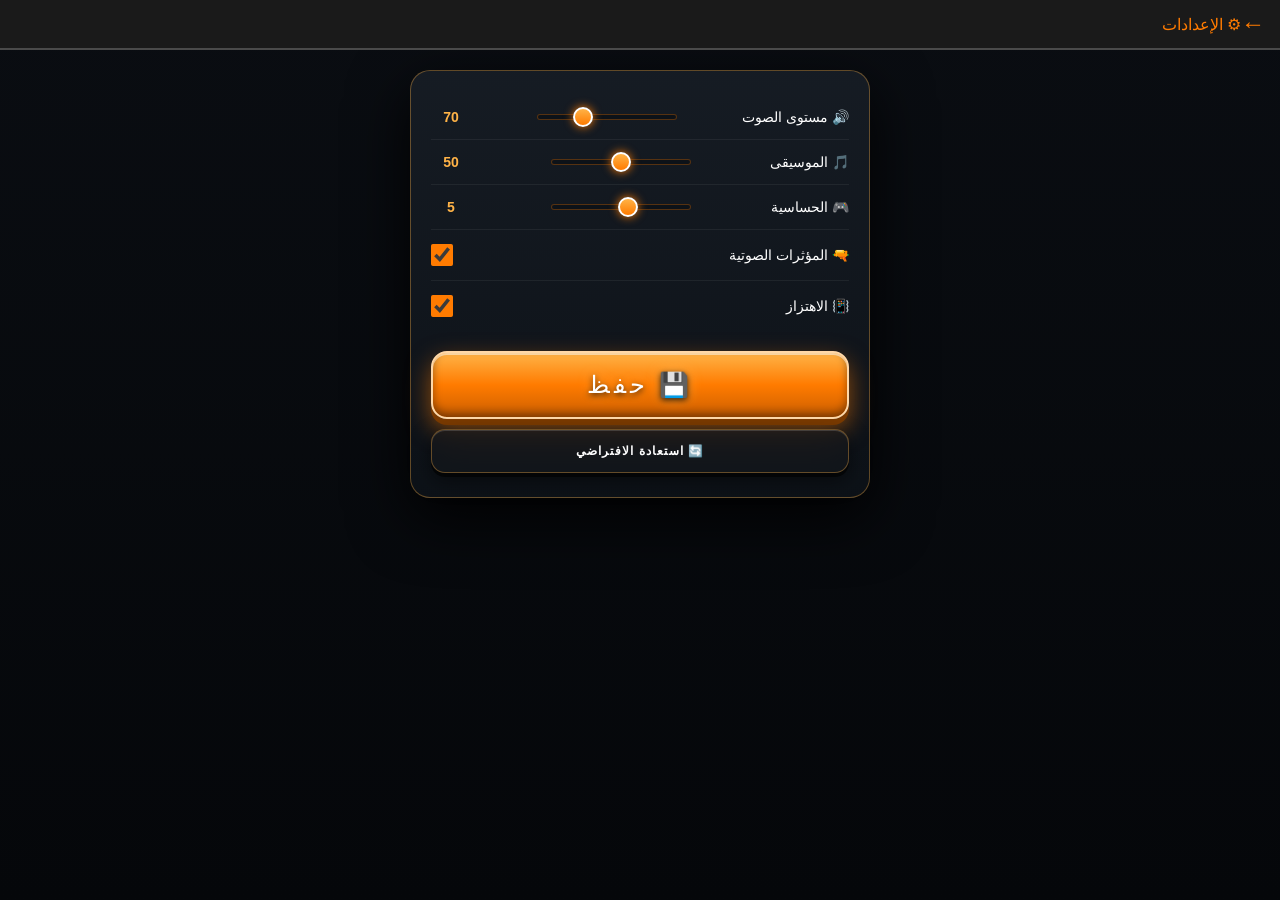
<file: settings.html>
<!DOCTYPE html>
<html lang="ar" dir="rtl">
<head>
  <meta charset="UTF-8">
  <meta name="viewport" content="width=device-width, initial-scale=1.0, user-scalable=no">
  <meta name="theme-color" content="#05070a">
  <title>الإعدادات - Clash of Armored</title>
  <link rel="stylesheet" href="styles/colors.css">
  <link rel="stylesheet" href="styles/main.css">
  <link rel="stylesheet" href="styles/buttons.css">
  <link rel="stylesheet" href="styles/modern.css">
  <style>
    .settings-wrap {
      min-height: 100vh;
      padding: 70px 20px 30px;
      display: flex;
      align-items: flex-start;
      justify-content: center;
      background: linear-gradient(180deg, #0a0d12, #05070a);
    }
    .settings-box {
      width: 100%;
      max-width: 460px;
      background: linear-gradient(180deg, rgba(22,28,36,0.98), rgba(13,18,24,0.98));
      border: 1px solid var(--glass-border);
      border-radius: 20px;
      padding: 24px 20px;
      box-shadow: 0 20px 60px rgba(0,0,0,0.9);
    }
    .setting-row {
      display: flex;
      justify-content: space-between;
      align-items: center;
      padding: 14px 0;
      border-bottom: 1px solid rgba(255,255,255,0.06);
      font-size: 14px;
      color: #fff;
    }
    .setting-row:last-of-type { border-bottom: none; }
    input[type="range"] {
      -webkit-appearance: none;
      width: 140px;
      height: 6px;
      background: #0d1218;
      border-radius: 4px;
      outline: none;
      border: 1px solid rgba(255,123,0,0.3);
    }
    input[type="range"]::-webkit-slider-thumb {
      -webkit-appearance: none;
      width: 20px;
      height: 20px;
      border-radius: 50%;
      background: linear-gradient(180deg, #ffb347, #ff7b00);
      box-shadow: 0 0 10px #ff7b00;
      cursor: pointer;
      border: 2px solid #fff;
    }
    input[type="checkbox"] {
      width: 22px;
      height: 22px;
      accent-color: #ff7b00;
      cursor: pointer;
    }
    .setting-value {
      color: #ffb347;
      font-weight: 700;
      min-width: 40px;
      text-align: center;
    }
  </style>
</head>
<body>

  <div class="top-bar" style="position:fixed;top:0;left:0;right:0;z-index:10;">
    <button class="back-btn" onclick="goBack()">←</button>
    <span>⚙ الإعدادات</span>
  </div>

  <div class="settings-wrap">
    <div class="settings-box">
      <div class="setting-row">
        <span>🔊 مستوى الصوت</span>
        <input type="range" id="volume" min="0" max="100" value="70">
        <span class="setting-value" id="volumeVal">70</span>
      </div>

      <div class="setting-row">
        <span>🎵 الموسيقى</span>
        <input type="range" id="music" min="0" max="100" value="50">
        <span class="setting-value" id="musicVal">50</span>
      </div>

      <div class="setting-row">
        <span>🎮 الحساسية</span>
        <input type="range" id="sensitivity" min="1" max="10" value="5">
        <span class="setting-value" id="sensVal">5</span>
      </div>

      <div class="setting-row">
        <span>🔫 المؤثرات الصوتية</span>
        <input type="checkbox" id="sound" checked>
      </div>

      <div class="setting-row">
        <span>📳 الاهتزاز</span>
        <input type="checkbox" id="vibration" checked>
      </div>

      <button class="btn-play" style="width:100%;margin-top:20px;" onclick="saveSettings()">💾 حفظ</button>
      <button class="btn-secondary" style="width:100%;margin-top:10px;padding:14px;" onclick="resetSettings()">
        <span>🔄 استعادة الافتراضي</span>
      </button>
    </div>
  </div>

  <div class="toast" id="toast"></div>

  <script src="scripts/audio-manager.js"></script>
  <script>
    // تحميل الإعدادات
    const defaults = { volume: 70, music: 50, sensitivity: 5, sound: true, vibration: true };

    function loadSettings() {
      try {
        const saved = JSON.parse(localStorage.getItem('coa_settings') || '{}');
        document.getElementById('volume').value      = saved.volume      ?? defaults.volume;
        document.getElementById('music').value       = saved.music       ?? defaults.music;
        document.getElementById('sensitivity').value = saved.sensitivity ?? defaults.sensitivity;
        document.getElementById('sound').checked     = saved.sound       ?? defaults.sound;
        document.getElementById('vibration').checked = saved.vibration   ?? defaults.vibration;
      } catch (e) {}
      updateLabels();
    }

    function updateLabels() {
      document.getElementById('volumeVal').textContent = document.getElementById('volume').value;
      document.getElementById('musicVal').textContent  = document.getElementById('music').value;
      document.getElementById('sensVal').textContent   = document.getElementById('sensitivity').value;
    }

    ['volume','music','sensitivity'].forEach(id => {
      document.getElementById(id).addEventListener('input', updateLabels);
    });

    function saveSettings() {
      const s = {
        volume:      +document.getElementById('volume').value,
        music:       +document.getElementById('music').value,
        sensitivity: +document.getElementById('sensitivity').value,
        sound:       document.getElementById('sound').checked,
        vibration:   document.getElementById('vibration').checked
      };
      localStorage.setItem('coa_settings', JSON.stringify(s));
      if (window.CoaAudio) {
        window.CoaAudio.setVolume(s.volume / 100);
        window.CoaAudio.setEnabled(s.sound);
        window.CoaAudio.success();
      }
      showToast('✅ تم حفظ الإعدادات');
    }

    function resetSettings() {
      localStorage.removeItem('coa_settings');
      loadSettings();
      if (window.CoaAudio) window.CoaAudio.click();
      showToast('🔄 تم استعادة الافتراضي');
    }

    function goBack() {
      if (window.CoaAudio) window.CoaAudio.click();
      history.back();
    }

    let toastTimer;
    function showToast(msg, dur = 2000) {
      const t = document.getElementById('toast');
      t.textContent = msg;
      t.classList.add('visible');
      clearTimeout(toastTimer);
      toastTimer = setTimeout(() => t.classList.remove('visible'), dur);
    }

    window.addEventListener('DOMContentLoaded', loadSettings);
  </script>
</body>
</html>
</file>
<file: styles/colors.css>
/* ============================================
   Clash of Armored - Military Color System
   ============================================ */
:root {
  /* الألوان الأساسية */
  --color-bg-dark:      #0d0d0d;   /* أسود عميق */
  --color-bg-panel:     #1a1a1a;   /* رمادي داكن */
  --color-bg-card:      #2a2a2a;   /* رمادي متوسط */

  /* الأخضر الزيتي (Olive) */
  --color-olive-dark:   #3d4a2b;
  --color-olive:        #5a6e3d;
  --color-olive-light:  #7d9556;

  /* البرتقالي (Action) */
  --color-orange:       #ff7b00;
  --color-orange-dark:  #cc5f00;
  --color-orange-glow:  #ffb347;

  /* النصوص */
  --color-text:         #e8e8e8;
  --color-text-muted:   #9a9a9a;
  --color-text-danger:  #ff4444;

  /* الحدود والظلال */
  --border-metal:       2px solid #4a4a4a;
  --shadow-glow:        0 0 12px rgba(255, 123, 0, 0.6);
  --shadow-panel:       0 4px 20px rgba(0, 0, 0, 0.8);

  /* الخطوط */
  --font-main: 'Courier New', monospace;
  --font-title: 'Impact', 'Arial Black', sans-serif;
}
</file>
<file: styles/main.css>
/* ============================================
   Clash of Armored - Main Layout
   ============================================ */
* { margin: 0; padding: 0; box-sizing: border-box; }

html, body {
  width: 100%;
  height: 100%;
  overflow: hidden;
  background: var(--color-bg-dark);
  color: var(--color-text);
  font-family: var(--font-main);
  user-select: none;
  -webkit-tap-highlight-color: transparent;
}

.screen {
  display: flex;
  flex-direction: column;
  align-items: center;
  justify-content: center;
  width: 100vw;
  height: 100vh;
  padding: 20px;
  background:
    radial-gradient(circle at 50% 0%, rgba(90, 110, 61, 0.15), transparent 60%),
    var(--color-bg-dark);
}

.logo {
  font-family: var(--font-title);
  font-size: 38px;
  letter-spacing: 4px;
  color: var(--color-orange);
  text-shadow: 0 0 20px var(--color-orange-glow), 2px 2px 0 #000;
  text-align: center;
  margin-bottom: 8px;
}

.subtitle {
  font-size: 14px;
  color: var(--color-text-muted);
  letter-spacing: 6px;
  margin-bottom: 40px;
}

.panel {
  background: var(--color-bg-panel);
  border: var(--border-metal);
  border-radius: 8px;
  padding: 20px;
  box-shadow: var(--shadow-panel);
  width: 90%;
  max-width: 400px;
}

.hidden { display: none !important; }

/* شريط علوي */
.top-bar {
  position: fixed;
  top: 0; left: 0; right: 0;
  height: 50px;
  background: var(--color-bg-panel);
  border-bottom: var(--border-metal);
  display: flex;
  align-items: center;
  padding: 0 15px;
  font-size: 16px;
  color: var(--color-orange);
}

.back-btn {
  background: none;
  border: none;
  color: var(--color-orange);
  font-size: 24px;
  cursor: pointer;
}
</file>
<file: styles/buttons.css>
/* ============================================
   Clash of Armored - Buttons
   ============================================ */
.btn {
  display: block;
  width: 80%;
  max-width: 320px;
  margin: 14px auto;
  padding: 16px 24px;
  font-family: var(--font-title);
  font-size: 20px;
  letter-spacing: 2px;
  color: var(--color-text);
  background: linear-gradient(180deg, var(--color-olive) 0%, var(--color-olive-dark) 100%);
  border: var(--border-metal);
  border-radius: 6px;
  text-transform: uppercase;
  cursor: pointer;
  transition: all 0.2s ease;
  box-shadow: 0 4px 0 #1a1a1a, inset 0 1px 0 rgba(255,255,255,0.1);
}

.btn:active {
  transform: translateY(3px);
  box-shadow: 0 1px 0 #1a1a1a;
}

.btn-primary {
  background: linear-gradient(180deg, var(--color-orange) 0%, var(--color-orange-dark) 100%);
  box-shadow: 0 4px 0 #663300, var(--shadow-glow);
}

.btn-danger {
  background: linear-gradient(180deg, #dc2626 0%, #991b1b 100%);
}

.btn-small {
  width: auto;
  padding: 10px 20px;
  font-size: 14px;
}
</file>
<file: styles/modern.css>
/* ============================================
   Clash of Armored - Modern AAA UI
   ============================================ */
:root {
  --neon-orange: #ff7b00;
  --neon-orange-glow: #ffb347;
  --neon-cyan: #00e5ff;
  --neon-green: #7dff56;
  --glass-bg: rgba(20, 25, 30, 0.55);
  --glass-border: rgba(255, 179, 71, 0.35);
  --glass-highlight: rgba(255, 255, 255, 0.15);
  --dark-1: #05070a;
  --dark-2: #0d1218;
  --dark-3: #161c24;
  --text-glow: 0 0 10px rgba(255, 179, 71, 0.7);
}

* { margin: 0; padding: 0; box-sizing: border-box; }

html, body {
  width: 100%;
  height: 100%;
  overflow: hidden;
  background: var(--dark-1);
  color: #fff;
  font-family: 'Segoe UI', 'Arial', sans-serif;
  user-select: none;
  -webkit-user-select: none;
  -webkit-tap-highlight-color: transparent;
  touch-action: manipulation;
}

/* ============================================
   1) SPLASH SCREEN
   ============================================ */
#splash {
  position: fixed;
  inset: 0;
  z-index: 9999;
  background: radial-gradient(circle at 50% 50%, #0d1218 0%, #05070a 100%);
  display: flex;
  flex-direction: column;
  align-items: center;
  justify-content: center;
  transition: opacity 0.8s ease, transform 0.8s ease;
}

#splash.hidden {
  opacity: 0;
  transform: scale(1.1);
  pointer-events: none;
}

/* خطوط خلفية متحركة */
#splash::before {
  content: '';
  position: absolute;
  inset: 0;
  background-image:
    linear-gradient(rgba(255, 123, 0, 0.05) 1px, transparent 1px),
    linear-gradient(90deg, rgba(255, 123, 0, 0.05) 1px, transparent 1px);
  background-size: 40px 40px;
  animation: gridScroll 8s linear infinite;
  opacity: 0.4;
}

@keyframes gridScroll {
  from { background-position: 0 0; }
  to   { background-position: 40px 40px; }
}

/* الشعار */
.splash-logo {
  position: relative;
  z-index: 2;
  font-family: 'Impact', 'Arial Black', sans-serif;
  font-size: clamp(28px, 9vw, 60px);
  letter-spacing: 6px;
  text-align: center;
  line-height: 1.1;
  background: linear-gradient(180deg, #fff 0%, #ffb347 45%, #ff7b00 100%);
  -webkit-background-clip: text;
  background-clip: text;
  -webkit-text-fill-color: transparent;
  filter: drop-shadow(0 0 12px rgba(255, 123, 0, 0.9))
          drop-shadow(0 0 30px rgba(255, 123, 0, 0.5));
  opacity: 0;
  transform: translateY(30px) scale(0.7);
  animation: logoEntry 1.4s ease-out 0.2s forwards, logoPulse 2.2s ease-in-out 1.6s infinite;
}

@keyframes logoEntry {
  0%   { opacity: 0; transform: translateY(30px) scale(0.7); }
  60%  { opacity: 1; transform: translateY(-8px) scale(1.05); }
  100% { opacity: 1; transform: translateY(0) scale(1); }
}

@keyframes logoPulse {
  0%, 100% { filter: drop-shadow(0 0 12px rgba(255, 123, 0, 0.9)) drop-shadow(0 0 30px rgba(255, 123, 0, 0.5)); }
  50%      { filter: drop-shadow(0 0 22px rgba(255, 179, 71, 1)) drop-shadow(0 0 50px rgba(255, 123, 0, 0.8)); }
}

.splash-subtitle {
  position: relative;
  z-index: 2;
  margin-top: 8px;
  font-size: clamp(10px, 3vw, 14px);
  letter-spacing: 10px;
  color: var(--neon-cyan);
  text-shadow: 0 0 10px var(--neon-cyan);
  opacity: 0;
  animation: fadeIn 1s ease 1.4s forwards;
}

@keyframes fadeIn { to { opacity: 1; } }

/* شريط التحميل */
.loading-container {
  position: relative;
  z-index: 2;
  width: min(80%, 380px);
  margin-top: 50px;
  opacity: 0;
  animation: fadeIn 0.8s ease 1.8s forwards;
}

.loading-bar {
  width: 100%;
  height: 10px;
  background: rgba(0, 0, 0, 0.6);
  border: 2px solid rgba(255, 123, 0, 0.4);
  border-radius: 12px;
  overflow: hidden;
  position: relative;
  box-shadow: inset 0 0 8px rgba(0,0,0,0.9), 0 0 15px rgba(255,123,0,0.2);
}

.loading-fill {
  height: 100%;
  width: 0%;
  background: linear-gradient(90deg, #ff7b00, #ffb347, #00e5ff);
  border-radius: 10px;
  transition: width 0.15s linear;
  box-shadow: 0 0 15px var(--neon-orange), 0 0 25px var(--neon-orange-glow);
  position: relative;
  overflow: hidden;
}

.loading-fill::after {
  content: '';
  position: absolute;
  inset: 0;
  background: linear-gradient(90deg, transparent, rgba(255,255,255,0.6), transparent);
  animation: shine 1.4s linear infinite;
}

@keyframes shine {
  from { transform: translateX(-100%); }
  to   { transform: translateX(100%); }
}

.loading-text {
  display: flex;
  justify-content: space-between;
  margin-top: 12px;
  font-size: 13px;
  letter-spacing: 2px;
  color: #fff;
  text-shadow: 0 0 6px var(--neon-orange);
}

.loading-tip {
  position: absolute;
  bottom: 30px;
  left: 50%;
  transform: translateX(-50%);
  font-size: 12px;
  color: rgba(255, 255, 255, 0.5);
  letter-spacing: 1px;
  text-align: center;
  width: 90%;
}

/* ============================================
   2) LOBBY (Modern)
   ============================================ */
#lobby {
  position: fixed;
  inset: 0;
  display: flex;
  flex-direction: column;
  background: linear-gradient(180deg, #0a0d12 0%, #0d1218 60%, #05070a 100%);
  overflow: hidden;
  opacity: 0;
  transition: opacity 0.9s ease;
}

#lobby.visible { opacity: 1; }

/* خلفية متحركة (سحب/دخان + توهج) */
.lobby-bg {
  position: absolute;
  inset: 0;
  z-index: 0;
  overflow: hidden;
}

.lobby-bg::before {
  content: '';
  position: absolute;
  inset: -30%;
  background:
    radial-gradient(circle at 20% 30%, rgba(255, 123, 0, 0.18), transparent 45%),
    radial-gradient(circle at 80% 70%, rgba(0, 229, 255, 0.12), transparent 50%),
    radial-gradient(circle at 50% 90%, rgba(255, 123, 0, 0.22), transparent 60%);
  animation: bgShift 12s ease-in-out infinite alternate;
}

@keyframes bgShift {
  0%   { transform: translate(0, 0) scale(1); }
  100% { transform: translate(-4%, 3%) scale(1.08); }
}

/* جزيئات (نار + دخان) - تُولَّد بـ JS */
.particles {
  position: absolute;
  inset: 0;
  z-index: 1;
  pointer-events: none;
}

.particle {
  position: absolute;
  bottom: -20px;
  border-radius: 50%;
  opacity: 0;
  animation: rise linear infinite;
}

.particle.fire {
  background: radial-gradient(circle, #ffb347 0%, #ff7b00 40%, transparent 70%);
  box-shadow: 0 0 12px #ff7b00;
}

.particle.smoke {
  background: radial-gradient(circle, rgba(80, 80, 80, 0.5) 0%, transparent 70%);
}

@keyframes rise {
  0%   { transform: translateY(0) translateX(0) scale(0.6); opacity: 0; }
  15%  { opacity: 1; }
  100% { transform: translateY(-110vh) translateX(var(--drift, 0)) scale(1.4); opacity: 0; }
}

/* ============================================
   3) TOP BAR (Player Info)
   ============================================ */
.top-hud {
  position: relative;
  z-index: 10;
  display: flex;
  align-items: center;
  justify-content: space-between;
  gap: 8px;
  padding: 12px 14px;
  padding-top: calc(12px + env(safe-area-inset-top, 0px));
}

.player-card {
  display: flex;
  align-items: center;
  gap: 10px;
  padding: 6px 14px 6px 6px;
  background: var(--glass-bg);
  backdrop-filter: blur(14px);
  -webkit-backdrop-filter: blur(14px);
  border: 1px solid var(--glass-border);
  border-radius: 40px;
  box-shadow: 0 4px 20px rgba(0,0,0,0.5), inset 0 1px 0 var(--glass-highlight);
  min-width: 0;
}

.avatar {
  width: 42px;
  height: 42px;
  border-radius: 50%;
  background: linear-gradient(135deg, #ff7b00, #ffb347);
  display: flex;
  align-items: center;
  justify-content: center;
  font-size: 20px;
  font-weight: 900;
  color: #fff;
  border: 2px solid rgba(255, 255, 255, 0.3);
  box-shadow: 0 0 12px rgba(255, 123, 0, 0.7);
  flex-shrink: 0;
}

.player-info {
  display: flex;
  flex-direction: column;
  min-width: 0;
}

.player-name {
  font-size: 13px;
  font-weight: 700;
  color: #fff;
  white-space: nowrap;
  overflow: hidden;
  text-overflow: ellipsis;
  text-shadow: 0 0 6px rgba(255, 179, 71, 0.5);
}

.level-bar {
  display: flex;
  align-items: center;
  gap: 6px;
  margin-top: 3px;
}

.level-badge {
  font-size: 10px;
  font-weight: 900;
  background: linear-gradient(135deg, #ff7b00, #ffb347);
  color: #000;
  padding: 2px 8px;
  border-radius: 8px;
  letter-spacing: 1px;
}

.xp-bar {
  width: 60px;
  height: 5px;
  background: rgba(0,0,0,0.6);
  border-radius: 4px;
  overflow: hidden;
  border: 1px solid rgba(255, 179, 71, 0.3);
}

.xp-fill {
  height: 100%;
  width: 35%;
  background: linear-gradient(90deg, #00e5ff, #7dff56);
  box-shadow: 0 0 8px #00e5ff;
}

/* العملات */
.currency-group {
  display: flex;
  gap: 6px;
}

.currency {
  display: flex;
  align-items: center;
  gap: 5px;
  padding: 6px 12px;
  background: var(--glass-bg);
  backdrop-filter: blur(14px);
  -webkit-backdrop-filter: blur(14px);
  border: 1px solid var(--glass-border);
  border-radius: 30px;
  font-size: 12px;
  font-weight: 700;
  box-shadow: 0 4px 16px rgba(0,0,0,0.5), inset 0 1px 0 var(--glass-highlight);
}

.currency-icon {
  font-size: 14px;
  filter: drop-shadow(0 0 4px currentColor);
}

.currency.gold { color: #ffd54f; }
.currency.gems { color: #00e5ff; }

/* زر الإعدادات العلوي */
.icon-btn-top {
  width: 42px;
  height: 42px;
  border-radius: 50%;
  background: var(--glass-bg);
  backdrop-filter: blur(14px);
  -webkit-backdrop-filter: blur(14px);
  border: 1px solid var(--glass-border);
  color: #fff;
  font-size: 20px;
  display: flex;
  align-items: center;
  justify-content: center;
  cursor: pointer;
  box-shadow: 0 4px 16px rgba(0,0,0,0.5), inset 0 1px 0 var(--glass-highlight);
  transition: all 0.2s;
}

.icon-btn-top:active { transform: scale(0.9); }

/* ============================================
   4) CENTER STAGE (Tank)
   ============================================ */
.center-stage {
  position: relative;
  z-index: 5;
  flex: 1;
  display: flex;
  align-items: center;
  justify-content: center;
  padding: 10px;
}

.tank-showcase {
  width: 220px;
  height: 280px;
  display: flex;
  align-items: center;
  justify-content: center;
  animation: tankFloat 3.5s ease-in-out infinite;
  filter: drop-shadow(0 20px 30px rgba(0, 0, 0, 0.7))
          drop-shadow(0 0 30px rgba(255, 123, 0, 0.5));
}

@keyframes tankFloat {
  0%, 100% { transform: translateY(0) rotate(-1deg); }
  50%      { transform: translateY(-14px) rotate(1deg); }
}

.tank-showcase svg { width: 100%; height: 100%; }

/* حلقة دوارة أسفل المدرعة */
.stage-ring {
  position: absolute;
  bottom: 12%;
  left: 50%;
  transform: translateX(-50%);
  width: 180px;
  height: 180px;
  border-radius: 50%;
  border: 2px dashed rgba(255, 123, 0, 0.4);
  animation: ringRotate 12s linear infinite;
  box-shadow: 0 0 40px rgba(255, 123, 0, 0.3) inset;
}

.stage-ring::after {
  content: '';
  position: absolute;
  inset: 20px;
  border-radius: 50%;
  border: 1px solid rgba(0, 229, 255, 0.3);
  box-shadow: 0 0 30px rgba(0, 229, 255, 0.3) inset;
}

@keyframes ringRotate {
  from { transform: translateX(-50%) rotate(0deg); }
  to   { transform: translateX(-50%) rotate(360deg); }
}

/* ============================================
   5) SIDE ICONS (Right side)
   ============================================ */
.side-icons {
  position: absolute;
  right: 12px;
  top: 50%;
  transform: translateY(-50%);
  z-index: 10;
  display: flex;
  flex-direction: column;
  gap: 12px;
}

.side-icon {
  width: 56px;
  height: 56px;
  border-radius: 16px;
  background: var(--glass-bg);
  backdrop-filter: blur(14px);
  -webkit-backdrop-filter: blur(14px);
  border: 1px solid var(--glass-border);
  color: #fff;
  font-size: 24px;
  display: flex;
  align-items: center;
  justify-content: center;
  cursor: pointer;
  box-shadow: 0 6px 20px rgba(0,0,0,0.6), inset 0 1px 0 var(--glass-highlight);
  transition: all 0.2s;
  position: relative;
}

.side-icon:active {
  transform: scale(0.88);
  box-shadow: 0 2px 10px rgba(0,0,0,0.8);
}

.side-icon .badge {
  position: absolute;
  top: -4px;
  right: -4px;
  min-width: 20px;
  height: 20px;
  border-radius: 10px;
  background: linear-gradient(135deg, #ff3b30, #ff7b00);
  color: #fff;
  font-size: 10px;
  font-weight: 900;
  display: flex;
  align-items: center;
  justify-content: center;
  padding: 0 5px;
  box-shadow: 0 0 10px #ff3b30;
  border: 1px solid #fff;
}

/* ============================================
   6) BOTTOM BUTTONS (3D Glass)
   ============================================ */
.bottom-actions {
  position: relative;
  z-index: 10;
  padding: 10px 14px;
  padding-bottom: calc(20px + env(safe-area-inset-bottom, 0px));
  display: flex;
  flex-direction: column;
  gap: 12px;
}

/* زر ابدأ اللعب الرئيسي */
.btn-play {
  position: relative;
  width: 100%;
  max-width: 420px;
  margin: 0 auto;
  padding: 18px 24px;
  font-family: 'Impact', 'Arial Black', sans-serif;
  font-size: 24px;
  letter-spacing: 4px;
  color: #fff;
  text-shadow: 0 2px 6px rgba(0,0,0,0.8), 0 0 14px rgba(255, 179, 71, 0.8);
  background: linear-gradient(180deg, #ffb347 0%, #ff7b00 50%, #cc5f00 100%);
  border: 2px solid #ffd8a8;
  border-radius: 16px;
  cursor: pointer;
  box-shadow:
    0 6px 0 #7a3a00,
    0 10px 25px rgba(255, 123, 0, 0.55),
    inset 0 2px 0 rgba(255, 255, 255, 0.5),
    inset 0 -4px 8px rgba(0, 0, 0, 0.4);
  transition: transform 0.08s ease, box-shadow 0.08s ease;
  overflow: hidden;
}

.btn-play::before {
  content: '';
  position: absolute;
  inset: 0;
  background: linear-gradient(90deg, transparent, rgba(255,255,255,0.5), transparent);
  transform: translateX(-120%);
  animation: btnShine 3s ease-in-out infinite;
}

@keyframes btnShine {
  0%, 60% { transform: translateX(-120%); }
  100%    { transform: translateX(120%); }
}

.btn-play:active {
  transform: translateY(4px);
  box-shadow:
    0 2px 0 #7a3a00,
    0 4px 12px rgba(255, 123, 0, 0.5),
    inset 0 2px 0 rgba(255, 255, 255, 0.5),
    inset 0 -2px 6px rgba(0, 0, 0, 0.4);
}

/* صف الأزرار الثانوية */
.btn-row {
  display: flex;
  gap: 10px;
  justify-content: center;
  max-width: 420px;
  margin: 0 auto;
  width: 100%;
}

.btn-secondary {
  flex: 1;
  min-width: 0;
  padding: 14px 8px;
  font-family: 'Segoe UI', sans-serif;
  font-size: 12px;
  font-weight: 700;
  letter-spacing: 1px;
  color: #fff;
  background: var(--glass-bg);
  backdrop-filter: blur(14px);
  -webkit-backdrop-filter: blur(14px);
  border: 1px solid var(--glass-border);
  border-radius: 14px;
  cursor: pointer;
  box-shadow:
    0 4px 0 rgba(0, 0, 0, 0.6),
    0 8px 20px rgba(0, 0, 0, 0.5),
    inset 0 1px 0 var(--glass-highlight);
  transition: transform 0.08s ease, box-shadow 0.08s ease;
  display: flex;
  flex-direction: column;
  align-items: center;
  gap: 4px;
}

.btn-secondary .icon { font-size: 22px; }

.btn-secondary:active {
  transform: translateY(3px);
  box-shadow:
    0 1px 0 rgba(0, 0, 0, 0.6),
    0 3px 10px rgba(0, 0, 0, 0.5),
    inset 0 1px 0 var(--glass-highlight);
}

.btn-secondary.orange { border-color: rgba(255, 179, 71, 0.5); color: #ffb347; }
.btn-secondary.cyan   { border-color: rgba(0, 229, 255, 0.5);  color: #00e5ff; }
.btn-secondary.green  { border-color: rgba(125, 255, 86, 0.5); color: #7dff56; }
.btn-secondary.red    { border-color: rgba(255, 68, 68, 0.5);  color: #ff4444; }

/* ============================================
   7) MODAL (Settings / Shop etc.)
   ============================================ */
.modal-overlay {
  position: fixed;
  inset: 0;
  z-index: 100;
  background: rgba(0, 0, 0, 0.75);
  backdrop-filter: blur(8px);
  -webkit-backdrop-filter: blur(8px);
  display: none;
  align-items: center;
  justify-content: center;
  padding: 20px;
  opacity: 0;
  transition: opacity 0.3s ease;
}

.modal-overlay.visible {
  display: flex;
  opacity: 1;
}

.modal-box {
  width: 100%;
  max-width: 420px;
  background: linear-gradient(180deg, rgba(22, 28, 36, 0.98), rgba(13, 18, 24, 0.98));
  border: 1px solid var(--glass-border);
  border-radius: 20px;
  padding: 24px 20px;
  box-shadow: 0 20px 60px rgba(0, 0, 0, 0.9), inset 0 1px 0 var(--glass-highlight);
  transform: translateY(30px) scale(0.95);
  transition: transform 0.3s ease;
}

.modal-overlay.visible .modal-box {
  transform: translateY(0) scale(1);
}

.modal-title {
  font-family: 'Impact', sans-serif;
  font-size: 22px;
  letter-spacing: 3px;
  color: var(--neon-orange);
  text-shadow: 0 0 10px rgba(255, 123, 0, 0.7);
  text-align: center;
  margin-bottom: 18px;
}

.modal-row {
  display: flex;
  justify-content: space-between;
  align-items: center;
  padding: 12px 0;
  border-bottom: 1px solid rgba(255, 255, 255, 0.06);
  font-size: 14px;
}

.modal-row:last-child { border-bottom: none; }

.modal-close {
  width: 100%;
  margin-top: 16px;
  padding: 14px;
  font-size: 14px;
  font-weight: 700;
  letter-spacing: 2px;
  color: #fff;
  background: linear-gradient(180deg, #ff7b00, #cc5f00);
  border: 1px solid #ffb347;
  border-radius: 12px;
  cursor: pointer;
  box-shadow: 0 4px 0 #7a3a00, inset 0 1px 0 rgba(255,255,255,0.3);
}

.modal-close:active {
  transform: translateY(3px);
  box-shadow: 0 1px 0 #7a3a00;
}

/* ============================================
   8) TOAST / NOTIFICATION
   ============================================ */
.toast {
  position: fixed;
  bottom: 100px;
  left: 50%;
  transform: translateX(-50%) translateY(80px);
  background: linear-gradient(180deg, rgba(22,28,36,0.98), rgba(13,18,24,0.98));
  border: 1px solid var(--glass-border);
  border-radius: 12px;
  padding: 12px 20px;
  font-size: 13px;
  color: #fff;
  box-shadow: 0 10px 30px rgba(0, 0, 0, 0.7), 0 0 20px rgba(255, 123, 0, 0.3);
  opacity: 0;
  transition: all 0.35s ease;
  z-index: 500;
  max-width: 90%;
  text-align: center;
}

.toast.visible {
  opacity: 1;
  transform: translateX(-50%) translateY(0);
}

/* ============================================
   9) RESPONSIVE (Small screens)
   ============================================ */
@media (max-height: 650px) {
  .tank-showcase { width: 160px; height: 200px; }
  .stage-ring    { width: 130px; height: 130px; }
  .btn-play      { padding: 14px 20px; font-size: 20px; }
  .btn-secondary { padding: 10px 6px; }
  .side-icon     { width: 46px; height: 46px; font-size: 20px; }
}

@media (min-width: 500px) {
  .tank-showcase { width: 280px; height: 340px; }
  .stage-ring    { width: 220px; height: 220px; }
}
</file>
